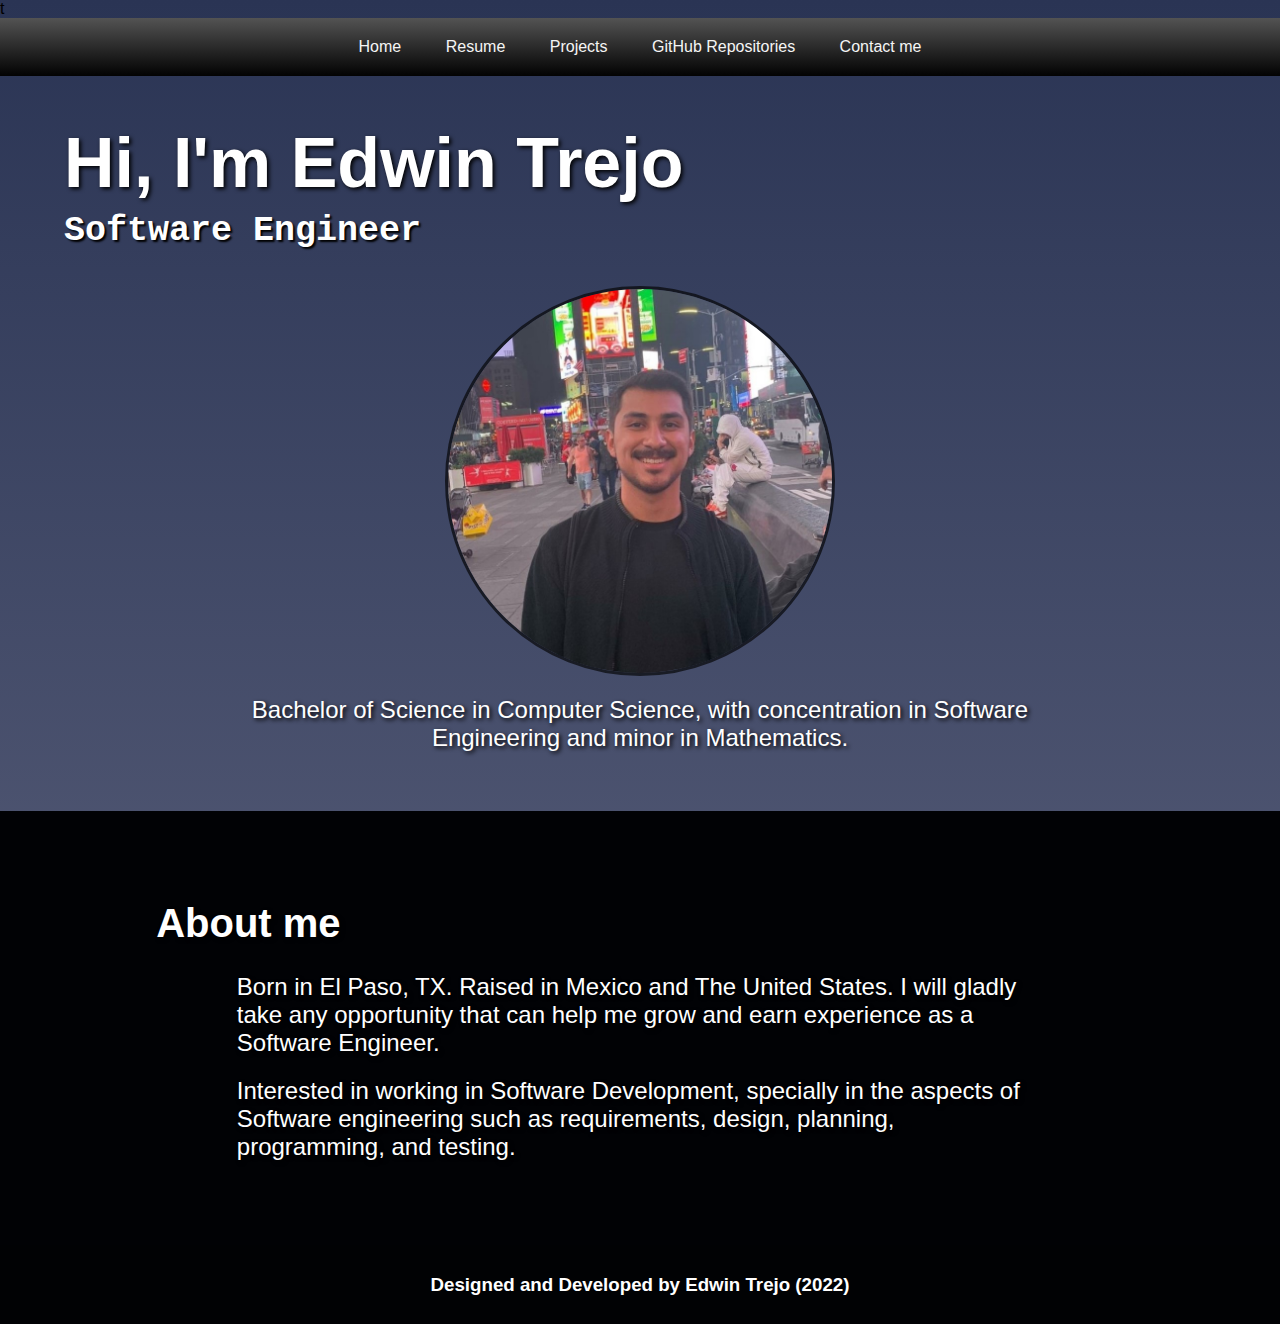
<file: index.html>
t<!DOCTYPE html>
<html lang="en">
    <head>
        <title> Portfolio - Edwin Trejo</title>
        <meta charset="UTF-8">
         
        <meta name="viewport" content="width=device-width", initial-scale=1>
        <link rel="stylesheet" href="styles.css">
        <link rel="preconnect" href="https://fonts.googleapis.com">
        <link rel="preconnect" href="https://fonts.gstatic.com" crossorigin>
        <link href="https://fonts.googleapis.com/css2?family=Montserrat:wght@100;200;400&display=swap" rel="stylesheet">
    </head>
    <body>
        <div Class="navbar">
            <a href="index.html">Home</a>
            <a href="resume.html">Resume</a>
            <a href="projects.html">Projects</a>
            <a href="https://github.com/Edwin-Trejo" target="_blank">GitHub Repositories</a>
            <a href="contactme.html">Contact me</a>
        </div>
        
         <div class="homemain">
                <div class="presentation">
                    <h1>Hi, I'm Edwin Trejo</h1>
                    <h3>Software Engineer</h3>
                </div>

                <div class="imgcontainer">
                    <div class="profilePic">
                        <img src="Media/myself.jpg" alt="Myself"  >     
                    </div>
                    <center>
                        <h2>Bachelor of Science in Computer Science, with concentration in Software Engineering and minor in Mathematics.</h2>
                    </center>
                </div>                
        </div>
        
        <div class="description">
                <h1>About me</h1>
                <center>
                    <h2>Born in El Paso, TX. Raised in Mexico and The United States. I will gladly take any opportunity that can help me grow and earn experience as a Software Engineer.</h2>
                    <h2>Interested in working in Software Development, specially in the aspects of Software engineering such as requirements, design, planning, programming, and testing. </h2>
                </center>
        </div> 


        <div class="footer">
            <h3>Designed and Developed by Edwin Trejo (2022)</h3>
        </div>
    </body>
</html>
</file>
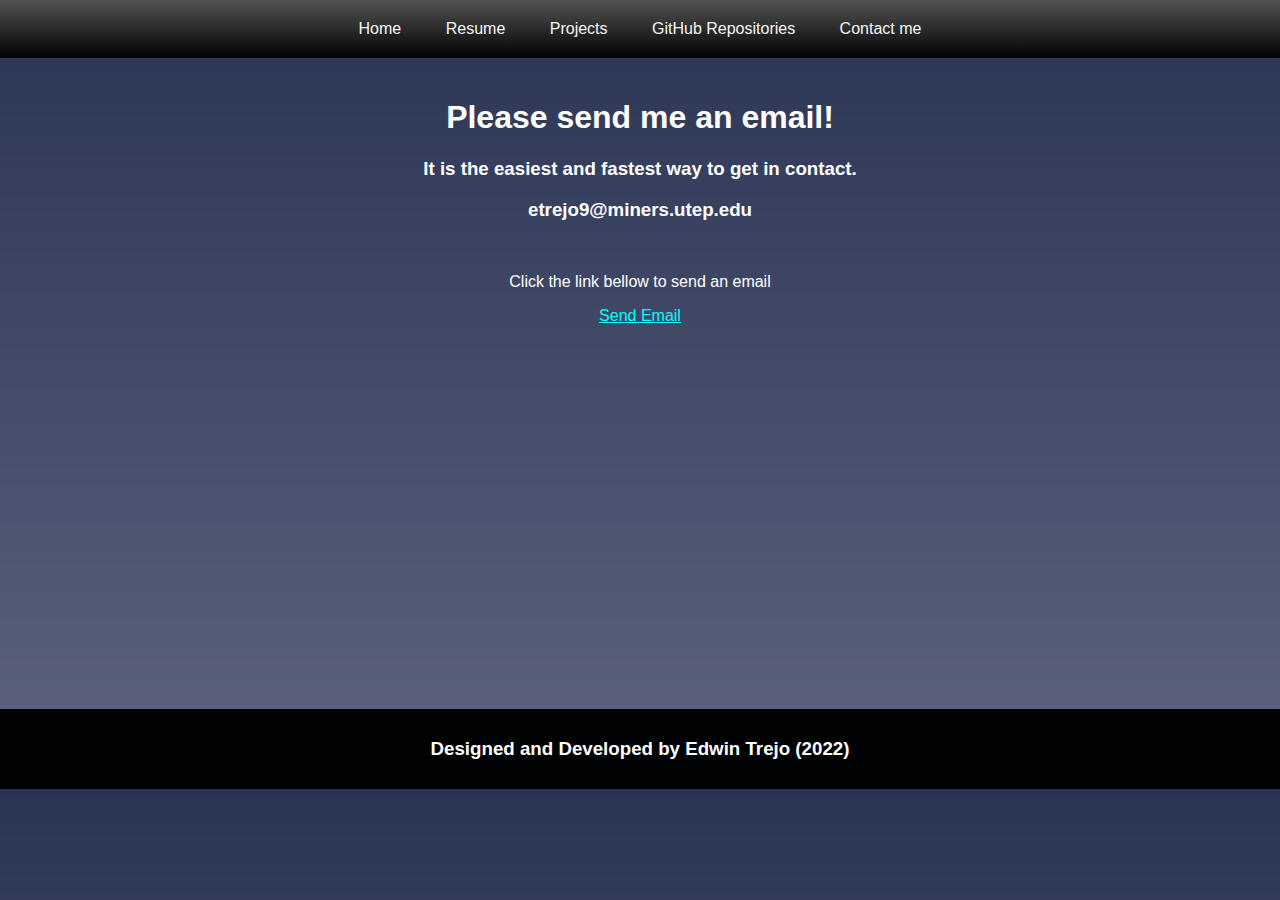
<file: contactme.html>
<!DOCTYPE html>
<html lang="en">
    <head>
        <title> Portfolio - Edwin Trejo</title>
        <meta charset="UTF-8">
        
        <meta name="viewport" content="width=device-width", initial-scale=1>
        <link rel="stylesheet" href="styles.css">
        <link rel="preconnect" href="https://fonts.googleapis.com">
        <link rel="preconnect" href="https://fonts.gstatic.com" crossorigin>
        <link href="https://fonts.googleapis.com/css2?family=Montserrat:wght@100;200;400&display=swap" rel="stylesheet">
    </head>

    <body>
        <div Class="navbar">
            <a href="index.html">Home</a>
            <a href="resume.html">Resume</a>
            <a href="projects.html">Projects</a>
            <a href="https://github.com/Edwin-Trejo" target="_blank">GitHub Repositories</a>
            <a href="contactme.html">Contact me</a>
        </div>

        <div class="contactmain">
            <div class="row">
                <h1>Please send me an email!</h1>
                <h3>It is the easiest and fastest way to get in contact.</h3>
                <h3>etrejo9@miners.utep.edu</h3>
            </br>
                <p>Click the link bellow to send an email</p>
                <a href="mailto:etrejo9@miners.utep.edu?subject=Website%20comment">Send Email</a>
            </div>
        </div>
        
        

        
        <div class="footer">
            <h3>Designed and Developed by Edwin Trejo (2022)</h3>
        </div>
    </body>
</html>
</file>
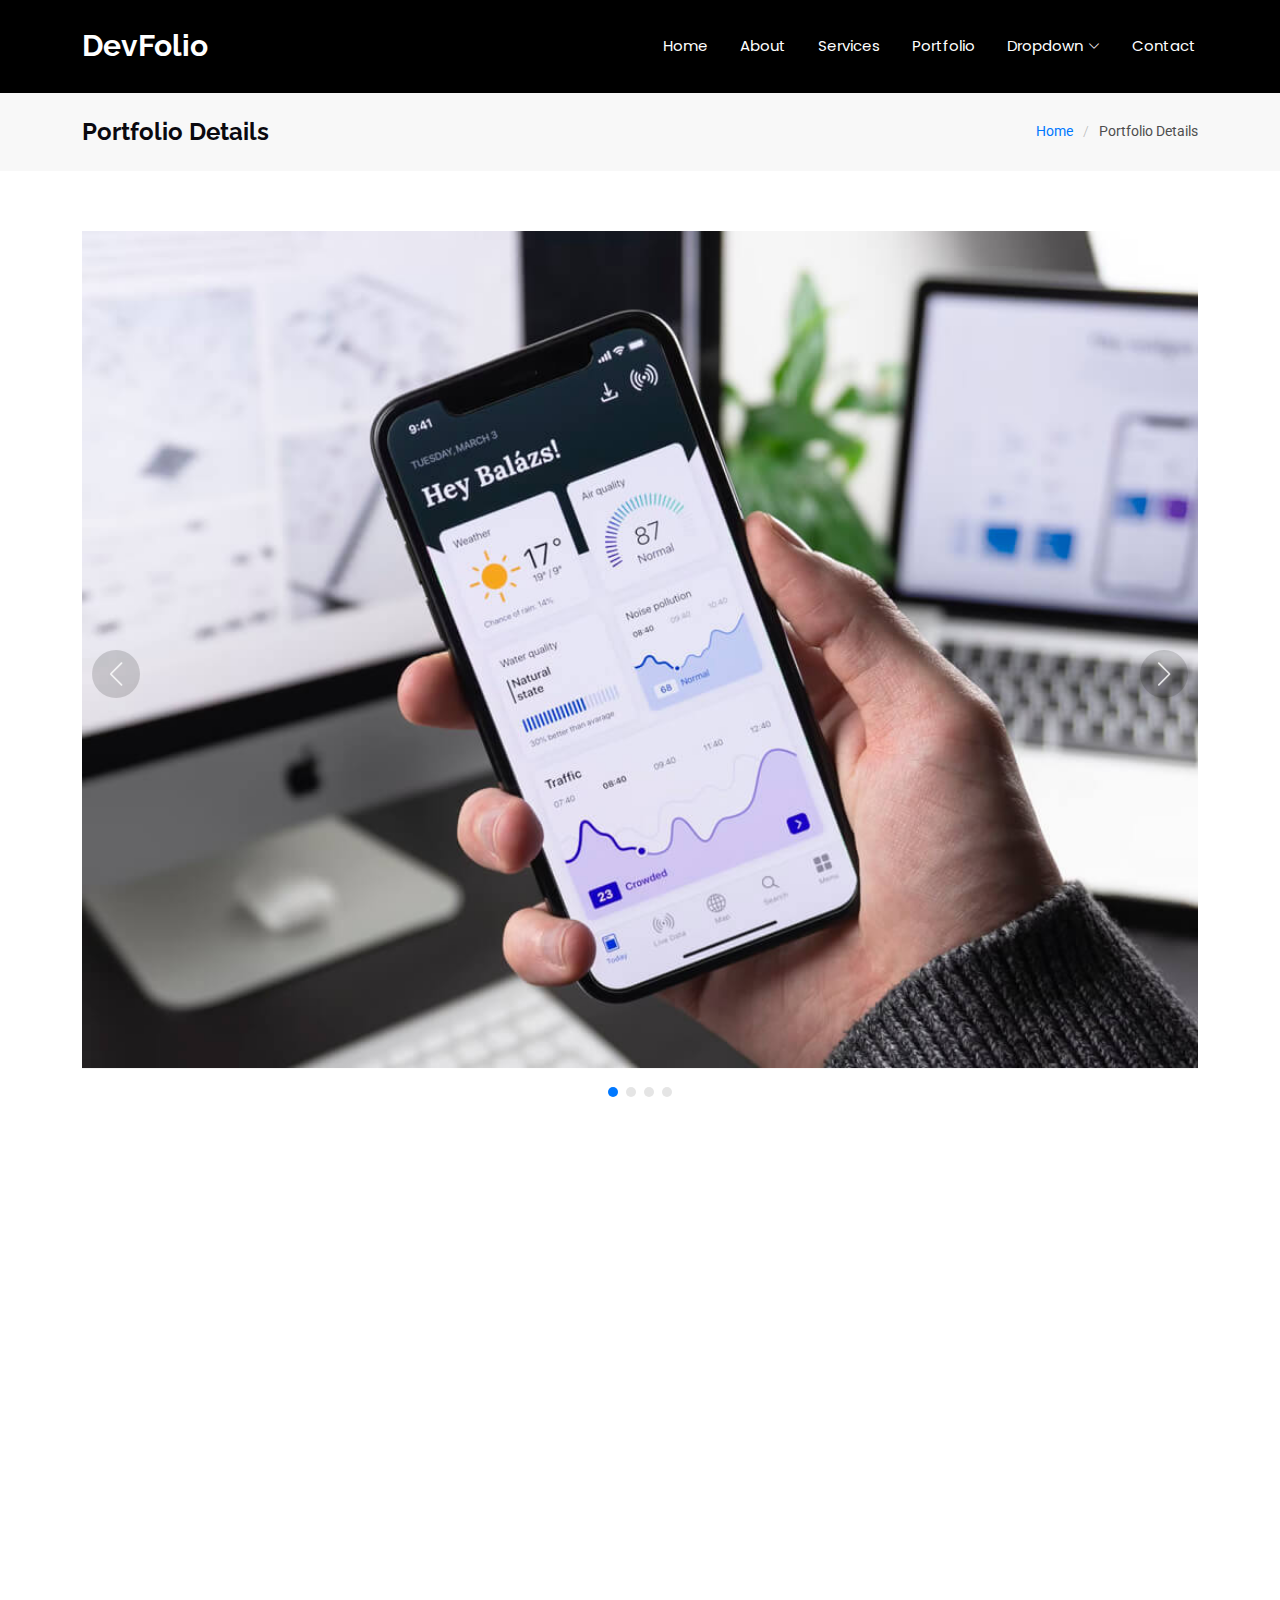
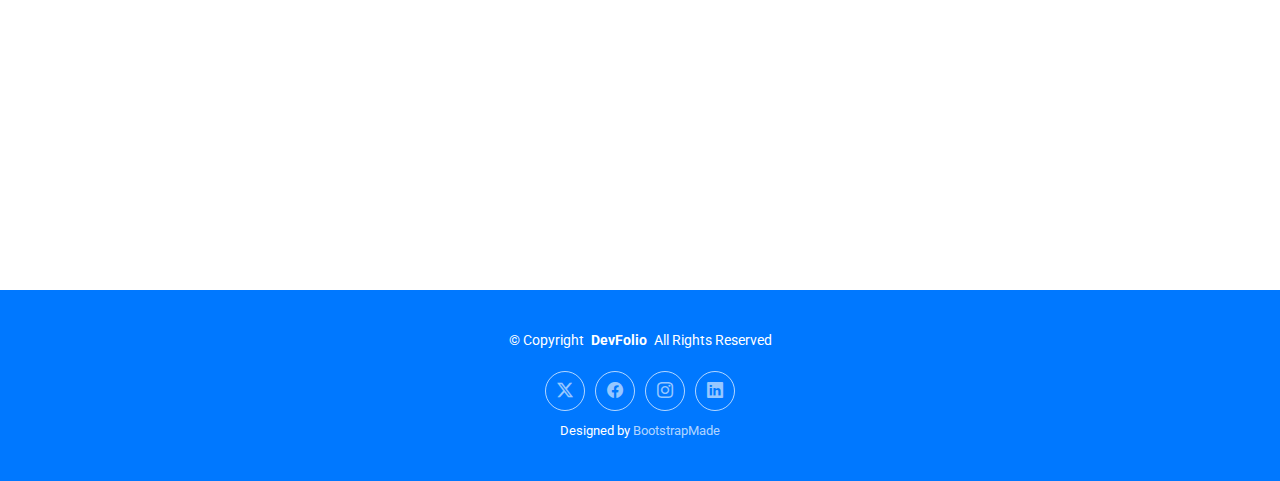
<file: portfolio-details.html>
<!DOCTYPE html>
<html lang="en">

<head>
  <meta charset="utf-8">
  <meta content="width=device-width, initial-scale=1.0" name="viewport">
  <title>Portfolio Details - DevFolio Bootstrap Template</title>
  <meta name="description" content="">
  <meta name="keywords" content="">

  <!-- Favicons -->
  <link href="assets/img/favicon.png" rel="icon">
  <link href="assets/img/apple-touch-icon.png" rel="apple-touch-icon">

  <!-- Fonts -->
  <link href="https://fonts.googleapis.com" rel="preconnect">
  <link href="https://fonts.gstatic.com" rel="preconnect" crossorigin>
  <link href="https://fonts.googleapis.com/css2?family=Roboto:ital,wght@0,100;0,300;0,400;0,500;0,700;0,900;1,100;1,300;1,400;1,500;1,700;1,900&family=Poppins:ital,wght@0,100;0,200;0,300;0,400;0,500;0,600;0,700;0,800;0,900;1,100;1,200;1,300;1,400;1,500;1,600;1,700;1,800;1,900&family=Raleway:ital,wght@0,100;0,200;0,300;0,400;0,500;0,600;0,700;0,800;0,900;1,100;1,200;1,300;1,400;1,500;1,600;1,700;1,800;1,900&display=swap" rel="stylesheet">

  <!-- Vendor CSS Files -->
  <link href="assets/vendor/bootstrap/css/bootstrap.min.css" rel="stylesheet">
  <link href="assets/vendor/bootstrap-icons/bootstrap-icons.css" rel="stylesheet">
  <link href="assets/vendor/aos/aos.css" rel="stylesheet">
  <link href="assets/vendor/glightbox/css/glightbox.min.css" rel="stylesheet">
  <link href="assets/vendor/swiper/swiper-bundle.min.css" rel="stylesheet">

  <!-- Main CSS File -->
  <link href="assets/css/main.css" rel="stylesheet">

  <!-- =======================================================
  * Template Name: DevFolio
  * Template URL: https://bootstrapmade.com/devfolio-bootstrap-portfolio-html-template/
  * Updated: Aug 07 2024 with Bootstrap v5.3.3
  * Author: BootstrapMade.com
  * License: https://bootstrapmade.com/license/
  ======================================================== -->
</head>

<body class="portfolio-details-page">

  <header id="header" class="header d-flex align-items-center sticky-top">
    <div class="container-fluid container-xl position-relative d-flex align-items-center justify-content-between">

      <a href="index.html" class="logo d-flex align-items-center">
        <!-- Uncomment the line below if you also wish to use an image logo -->
        <!-- <img src="assets/img/logo.png" alt=""> -->
        <h1 class="sitename">DevFolio</h1>
      </a>

      <nav id="navmenu" class="navmenu">
        <ul>
          <li><a href="#hero">Home<br></a></li>
          <li><a href="#about">About</a></li>
          <li><a href="#services">Services</a></li>
          <li><a href="#portfolio">Portfolio</a></li>
          <li class="dropdown"><a href="#"><span>Dropdown</span> <i class="bi bi-chevron-down toggle-dropdown"></i></a>
            <ul>
              <li><a href="#">Dropdown 1</a></li>
              <li class="dropdown"><a href="#"><span>Deep Dropdown</span> <i class="bi bi-chevron-down toggle-dropdown"></i></a>
                <ul>
                  <li><a href="#">Deep Dropdown 1</a></li>
                  <li><a href="#">Deep Dropdown 2</a></li>
                  <li><a href="#">Deep Dropdown 3</a></li>
                  <li><a href="#">Deep Dropdown 4</a></li>
                  <li><a href="#">Deep Dropdown 5</a></li>
                </ul>
              </li>
              <li><a href="#">Dropdown 2</a></li>
              <li><a href="#">Dropdown 3</a></li>
              <li><a href="#">Dropdown 4</a></li>
            </ul>
          </li>
          <li><a href="#contact">Contact</a></li>
        </ul>
        <i class="mobile-nav-toggle d-xl-none bi bi-list"></i>
      </nav>

    </div>
  </header>

  <main class="main">

    <!-- Page Title -->
    <div class="page-title" data-aos="fade">
      <div class="container d-lg-flex justify-content-between align-items-center">
        <h1 class="mb-2 mb-lg-0">Portfolio Details</h1>
        <nav class="breadcrumbs">
          <ol>
            <li><a href="index.html">Home</a></li>
            <li class="current">Portfolio Details</li>
          </ol>
        </nav>
      </div>
    </div><!-- End Page Title -->

    <!-- Portfolio Details Section -->
    <section id="portfolio-details" class="portfolio-details section">

      <div class="container" data-aos="fade-up">

        <div class="portfolio-details-slider swiper init-swiper">
          <script type="application/json" class="swiper-config">
            {
              "loop": true,
              "speed": 600,
              "autoplay": {
                "delay": 5000
              },
              "slidesPerView": "auto",
              "navigation": {
                "nextEl": ".swiper-button-next",
                "prevEl": ".swiper-button-prev"
              },
              "pagination": {
                "el": ".swiper-pagination",
                "type": "bullets",
                "clickable": true
              }
            }
          </script>
          <div class="swiper-wrapper align-items-center">

            <div class="swiper-slide">
              <img src="assets/img/portfolio/app-1.jpg" alt="">
            </div>

            <div class="swiper-slide">
              <img src="assets/img/portfolio/product-1.jpg" alt="">
            </div>

            <div class="swiper-slide">
              <img src="assets/img/portfolio/branding-1.jpg" alt="">
            </div>

            <div class="swiper-slide">
              <img src="assets/img/portfolio/books-1.jpg" alt="">
            </div>

          </div>
          <div class="swiper-button-prev"></div>
          <div class="swiper-button-next"></div>
          <div class="swiper-pagination"></div>
        </div>

        <div class="row justify-content-between gy-4 mt-4">

          <div class="col-lg-8" data-aos="fade-up">
            <div class="portfolio-description">
              <h2>This is an example of portfolio details</h2>
              <p>
                Autem ipsum nam porro corporis rerum. Quis eos dolorem eos itaque inventore commodi labore quia quia. Exercitationem repudiandae officiis neque suscipit non officia eaque itaque enim. Voluptatem officia accusantium nesciunt est omnis tempora consectetur dignissimos. Sequi nulla at esse enim cum deserunt eius.
              </p>
              <p>
                Amet consequatur qui dolore veniam voluptatem voluptatem sit. Non aspernatur atque natus ut cum nam et. Praesentium error dolores rerum minus sequi quia veritatis eum. Eos et doloribus doloremque nesciunt molestiae laboriosam.
              </p>

              <div class="testimonial-item">
                <p>
                  <i class="bi bi-quote quote-icon-left"></i>
                  <span>Export tempor illum tamen malis malis eram quae irure esse labore quem cillum quid cillum eram malis quorum velit fore eram velit sunt aliqua noster fugiat irure amet legam anim culpa.</span>
                  <i class="bi bi-quote quote-icon-right"></i>
                </p>
                <div>
                  <img src="assets/img/testimonials/testimonials-2.jpg" class="testimonial-img" alt="">
                  <h3>Sara Wilsson</h3>
                  <h4>Designer</h4>
                </div>
              </div>

              <p>
                Impedit ipsum quae et aliquid doloribus et voluptatem quasi. Perspiciatis occaecati earum et magnam animi. Quibusdam non qui ea vitae suscipit vitae sunt. Repudiandae incidunt cumque minus deserunt assumenda tempore. Delectus voluptas necessitatibus est.
              </p>

              <p>
                Sunt voluptatum sapiente facilis quo odio aut ipsum repellat debitis. Molestiae et autem libero. Explicabo et quod necessitatibus similique quis dolor eum. Numquam eaque praesentium rem et qui nesciunt.
              </p>

            </div>
          </div>

          <div class="col-lg-3" data-aos="fade-up" data-aos-delay="100">
            <div class="portfolio-info">
              <h3>Project information</h3>
              <ul>
                <li><strong>Category</strong> Web design</li>
                <li><strong>Client</strong> ASU Company</li>
                <li><strong>Project date</strong> 01 March, 2020</li>
                <li><strong>Project URL</strong> <a href="#">www.example.com</a></li>
                <li><a href="#" class="btn-visit align-self-start">Visit Website</a></li>
              </ul>
            </div>
          </div>

        </div>

      </div>

    </section><!-- /Portfolio Details Section -->

  </main>

  <footer id="footer" class="footer accent-background">

    <div class="container">
      <div class="copyright text-center ">
        <p>© <span>Copyright</span> <strong class="px-1 sitename">DevFolio</strong> <span>All Rights Reserved</span></p>
      </div>
      <div class="social-links d-flex justify-content-center">
        <a href=""><i class="bi bi-twitter-x"></i></a>
        <a href=""><i class="bi bi-facebook"></i></a>
        <a href=""><i class="bi bi-instagram"></i></a>
        <a href=""><i class="bi bi-linkedin"></i></a>
      </div>
      <div class="credits">
        <!-- All the links in the footer should remain intact. -->
        <!-- You can delete the links only if you've purchased the pro version. -->
        <!-- Licensing information: https://bootstrapmade.com/license/ -->
        <!-- Purchase the pro version with working PHP/AJAX contact form: [buy-url] -->
        Designed by <a href="https://bootstrapmade.com/">BootstrapMade</a>
      </div>
    </div>

  </footer>

  <!-- Scroll Top -->
  <a href="#" id="scroll-top" class="scroll-top d-flex align-items-center justify-content-center"><i class="bi bi-arrow-up-short"></i></a>

  <!-- Preloader -->
  <div id="preloader"></div>

  <!-- Vendor JS Files -->
  <script src="assets/vendor/bootstrap/js/bootstrap.bundle.min.js"></script>
  <script src="assets/vendor/php-email-form/validate.js"></script>
  <script src="assets/vendor/aos/aos.js"></script>
  <script src="assets/vendor/typed.js/typed.umd.js"></script>
  <script src="assets/vendor/waypoints/noframework.waypoints.js"></script>
  <script src="assets/vendor/purecounter/purecounter_vanilla.js"></script>
  <script src="assets/vendor/glightbox/js/glightbox.min.js"></script>
  <script src="assets/vendor/imagesloaded/imagesloaded.pkgd.min.js"></script>
  <script src="assets/vendor/isotope-layout/isotope.pkgd.min.js"></script>
  <script src="assets/vendor/swiper/swiper-bundle.min.js"></script>

  <!-- Main JS File -->
  <script src="assets/js/main.js"></script>

</body>

</html>
</file>
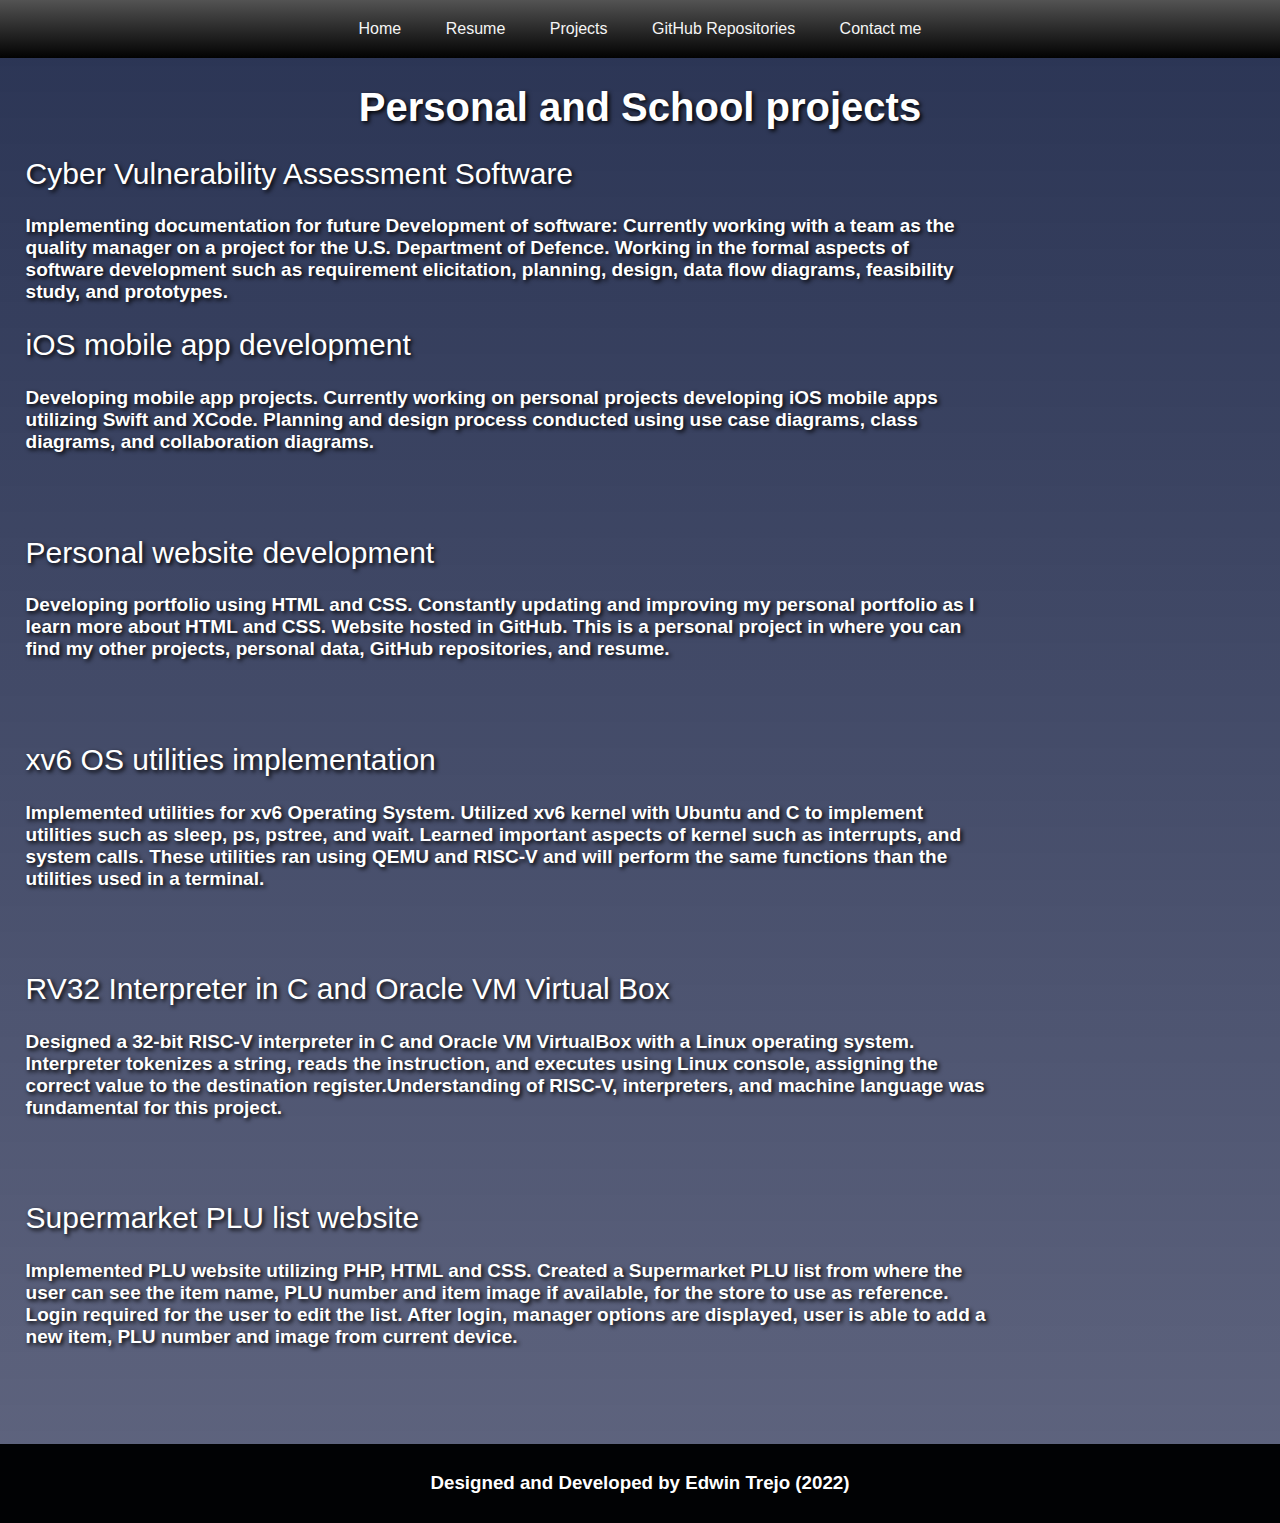
<file: projects.html>
<!DOCTYPE html>
<html lang="en">
    <head>
        <title> Portfolio - Edwin Trejo</title>
        <meta charset="UTF-8">
        
        <meta name="viewport" content="width=device-width", initial-scale=1>
        <link rel="stylesheet" href="styles.css">
        <link rel="preconnect" href="https://fonts.googleapis.com">
        <link rel="preconnect" href="https://fonts.gstatic.com" crossorigin>
        <link href="https://fonts.googleapis.com/css2?family=Montserrat:wght@100;200;400&display=swap" rel="stylesheet">
    </head>

    <div Class="navbar">
        <a href="index.html">Home</a>
        <a href="resume.html">Resume</a>
        <a href="projects.html">Projects</a>
        <a href="https://github.com/Edwin-Trejo" target="_blank">GitHub Repositories</a>
        <a href="contactme.html">Contact me</a>
    </div>

    <div class="projectsmain">
        <h1>Personal and School projects</h1>
        <div class="project_row">
            <h2>Cyber Vulnerability Assessment Software</h2>
            <h3>Implementing documentation for future Development of software: Currently working with a team as the quality manager on a project for the U.S. Department of Defence. Working in the formal aspects of software development such as requirement elicitation, planning, design, data flow diagrams, feasibility study, and prototypes.</h3>
        <div class="project_row">
            <h2>iOS mobile app development</h2>
            <h3>Developing mobile app projects. Currently working on personal projects developing iOS mobile apps utilizing Swift and XCode. Planning and design process conducted using use case diagrams, class diagrams, and collaboration diagrams.</h3>
        </div>
        <div class="project_row">
            <h2>Personal website development</h2>
            <h3>Developing portfolio using HTML and CSS. Constantly updating and improving my personal portfolio as I learn more about HTML and CSS. Website hosted in GitHub. This is a personal project in where you can find my other projects, personal data, GitHub repositories, and resume.</h3>
        </div>
        <div class="project_row">
            <h2>xv6 OS utilities implementation</h2>
            <h3>Implemented utilities for xv6 Operating System. Utilized xv6 kernel with Ubuntu and C to implement utilities such as sleep, ps, pstree, and wait. Learned important aspects of kernel such as interrupts, and system calls. These utilities ran using QEMU and RISC-V and will perform the same functions than the utilities used in a terminal.</h3>
            
        </div>
        <div class="project_row">
            <h2>RV32 Interpreter in C and Oracle VM Virtual Box</h2>
            <h3>Designed a 32-bit RISC-V interpreter in C and Oracle VM VirtualBox with a Linux operating system. Interpreter tokenizes a string, reads the instruction, and executes using Linux console, assigning the correct value to the destination register.Understanding of RISC-V, interpreters, and machine language was fundamental for this project.</h3>
            
        </div>
        <div class="project_row">
            <h2>Supermarket PLU list website</h2>
            <h3>Implemented PLU website utilizing PHP, HTML and CSS. Created a Supermarket PLU list from where the user can see the item name, PLU number and item image if available, for the store to use as reference. Login required for the user to edit the list. After login, manager options are displayed, user is able to add a new item, PLU number and image from current device.</h3>
        </div>
    </div>
    


    
    <div class="footer">
        <h3>Designed and Developed by Edwin Trejo (2022)</h3>
    </div>
    
</html>
</file>
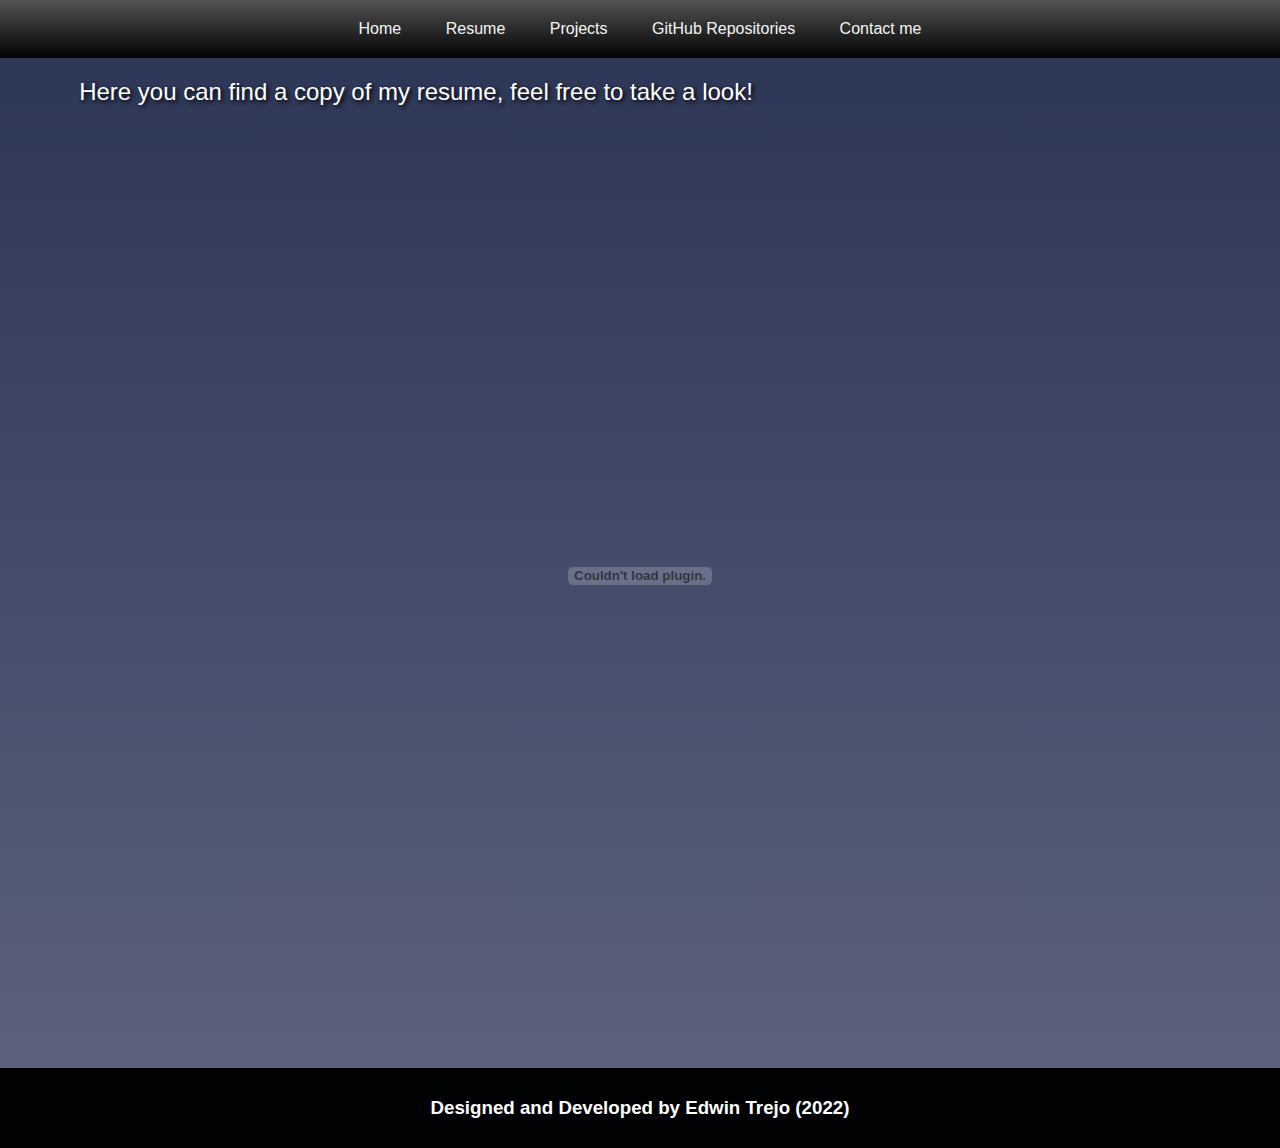
<file: resume.html>
<!DOCTYPE html>
<html lang="en">
    <head>
        <title> Portfolio - Edwin Trejo</title>
        <meta charset="UTF-8">
        
        <meta name="viewport" content="width=device-width", initial-scale=1>
        <link rel="stylesheet" href="styles.css">
        <link rel="preconnect" href="https://fonts.googleapis.com">
        <link rel="preconnect" href="https://fonts.gstatic.com" crossorigin>
        <link href="https://fonts.googleapis.com/css2?family=Montserrat:wght@100;200;400&display=swap" rel="stylesheet">
    </head>

    
    <div Class="navbar">
        <a href="index.html">Home</a>
        <a href="resume.html">Resume</a>
        <a href="projects.html">Projects</a>
        <a href="https://github.com/Edwin-Trejo" target="_blank">GitHub Repositories</a>
        <a href="contactme.html">Contact me</a>
    </div>

    <div class="homemain">
        <h2>Here you can find a copy of my resume, feel free to take a look!</h2>
        <object data="Media/EdwinTrejo_ResumeV6.pdf" width=100% height=900px>

        </object>
    </div>
    



    <div class="footer">
        <h3>Designed and Developed by Edwin Trejo (2022)</h3>
    </div>
</html>
</file>
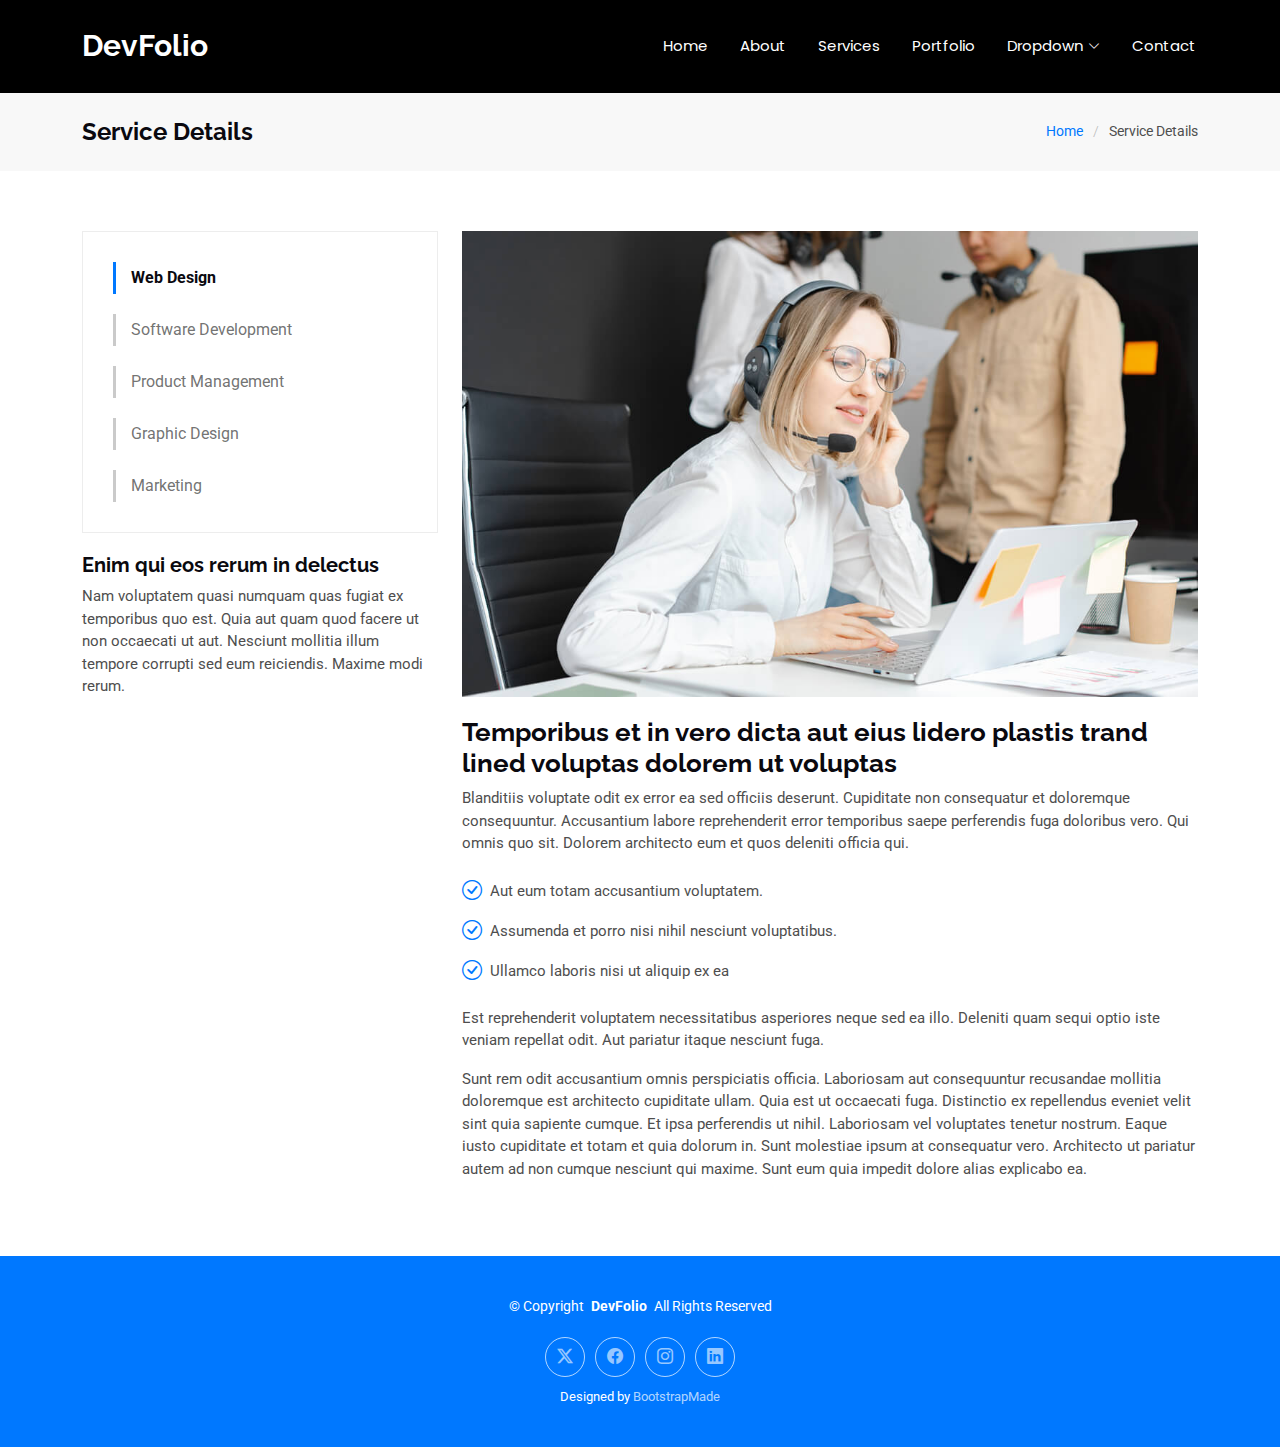
<file: service-details.html>
<!DOCTYPE html>
<html lang="en">

<head>
  <meta charset="utf-8">
  <meta content="width=device-width, initial-scale=1.0" name="viewport">
  <title>Service Details - DevFolio Bootstrap Template</title>
  <meta name="description" content="">
  <meta name="keywords" content="">

  <!-- Favicons -->
  <link href="assets/img/favicon.png" rel="icon">
  <link href="assets/img/apple-touch-icon.png" rel="apple-touch-icon">

  <!-- Fonts -->
  <link href="https://fonts.googleapis.com" rel="preconnect">
  <link href="https://fonts.gstatic.com" rel="preconnect" crossorigin>
  <link href="https://fonts.googleapis.com/css2?family=Roboto:ital,wght@0,100;0,300;0,400;0,500;0,700;0,900;1,100;1,300;1,400;1,500;1,700;1,900&family=Poppins:ital,wght@0,100;0,200;0,300;0,400;0,500;0,600;0,700;0,800;0,900;1,100;1,200;1,300;1,400;1,500;1,600;1,700;1,800;1,900&family=Raleway:ital,wght@0,100;0,200;0,300;0,400;0,500;0,600;0,700;0,800;0,900;1,100;1,200;1,300;1,400;1,500;1,600;1,700;1,800;1,900&display=swap" rel="stylesheet">

  <!-- Vendor CSS Files -->
  <link href="assets/vendor/bootstrap/css/bootstrap.min.css" rel="stylesheet">
  <link href="assets/vendor/bootstrap-icons/bootstrap-icons.css" rel="stylesheet">
  <link href="assets/vendor/aos/aos.css" rel="stylesheet">
  <link href="assets/vendor/glightbox/css/glightbox.min.css" rel="stylesheet">
  <link href="assets/vendor/swiper/swiper-bundle.min.css" rel="stylesheet">

  <!-- Main CSS File -->
  <link href="assets/css/main.css" rel="stylesheet">

  <!-- =======================================================
  * Template Name: DevFolio
  * Template URL: https://bootstrapmade.com/devfolio-bootstrap-portfolio-html-template/
  * Updated: Aug 07 2024 with Bootstrap v5.3.3
  * Author: BootstrapMade.com
  * License: https://bootstrapmade.com/license/
  ======================================================== -->
</head>

<body class="service-details-page">

  <header id="header" class="header d-flex align-items-center sticky-top">
    <div class="container-fluid container-xl position-relative d-flex align-items-center justify-content-between">

      <a href="index.html" class="logo d-flex align-items-center">
        <!-- Uncomment the line below if you also wish to use an image logo -->
        <!-- <img src="assets/img/logo.png" alt=""> -->
        <h1 class="sitename">DevFolio</h1>
      </a>

      <nav id="navmenu" class="navmenu">
        <ul>
          <li><a href="#hero">Home<br></a></li>
          <li><a href="#about">About</a></li>
          <li><a href="#services">Services</a></li>
          <li><a href="#portfolio">Portfolio</a></li>
          <li class="dropdown"><a href="#"><span>Dropdown</span> <i class="bi bi-chevron-down toggle-dropdown"></i></a>
            <ul>
              <li><a href="#">Dropdown 1</a></li>
              <li class="dropdown"><a href="#"><span>Deep Dropdown</span> <i class="bi bi-chevron-down toggle-dropdown"></i></a>
                <ul>
                  <li><a href="#">Deep Dropdown 1</a></li>
                  <li><a href="#">Deep Dropdown 2</a></li>
                  <li><a href="#">Deep Dropdown 3</a></li>
                  <li><a href="#">Deep Dropdown 4</a></li>
                  <li><a href="#">Deep Dropdown 5</a></li>
                </ul>
              </li>
              <li><a href="#">Dropdown 2</a></li>
              <li><a href="#">Dropdown 3</a></li>
              <li><a href="#">Dropdown 4</a></li>
            </ul>
          </li>
          <li><a href="#contact">Contact</a></li>
        </ul>
        <i class="mobile-nav-toggle d-xl-none bi bi-list"></i>
      </nav>

    </div>
  </header>

  <main class="main">

    <!-- Page Title -->
    <div class="page-title" data-aos="fade">
      <div class="container d-lg-flex justify-content-between align-items-center">
        <h1 class="mb-2 mb-lg-0">Service Details</h1>
        <nav class="breadcrumbs">
          <ol>
            <li><a href="index.html">Home</a></li>
            <li class="current">Service Details</li>
          </ol>
        </nav>
      </div>
    </div><!-- End Page Title -->

    <!-- Service Details Section -->
    <section id="service-details" class="service-details section">

      <div class="container">

        <div class="row gy-4">

          <div class="col-lg-4" data-aos="fade-up" data-aos-delay="100">
            <div class="services-list">
              <a href="#" class="active">Web Design</a>
              <a href="#">Software Development</a>
              <a href="#">Product Management</a>
              <a href="#">Graphic Design</a>
              <a href="#">Marketing</a>
            </div>

            <h4>Enim qui eos rerum in delectus</h4>
            <p>Nam voluptatem quasi numquam quas fugiat ex temporibus quo est. Quia aut quam quod facere ut non occaecati ut aut. Nesciunt mollitia illum tempore corrupti sed eum reiciendis. Maxime modi rerum.</p>
          </div>

          <div class="col-lg-8" data-aos="fade-up" data-aos-delay="200">
            <img src="assets/img/services.jpg" alt="" class="img-fluid services-img">
            <h3>Temporibus et in vero dicta aut eius lidero plastis trand lined voluptas dolorem ut voluptas</h3>
            <p>
              Blanditiis voluptate odit ex error ea sed officiis deserunt. Cupiditate non consequatur et doloremque consequuntur. Accusantium labore reprehenderit error temporibus saepe perferendis fuga doloribus vero. Qui omnis quo sit. Dolorem architecto eum et quos deleniti officia qui.
            </p>
            <ul>
              <li><i class="bi bi-check-circle"></i> <span>Aut eum totam accusantium voluptatem.</span></li>
              <li><i class="bi bi-check-circle"></i> <span>Assumenda et porro nisi nihil nesciunt voluptatibus.</span></li>
              <li><i class="bi bi-check-circle"></i> <span>Ullamco laboris nisi ut aliquip ex ea</span></li>
            </ul>
            <p>
              Est reprehenderit voluptatem necessitatibus asperiores neque sed ea illo. Deleniti quam sequi optio iste veniam repellat odit. Aut pariatur itaque nesciunt fuga.
            </p>
            <p>
              Sunt rem odit accusantium omnis perspiciatis officia. Laboriosam aut consequuntur recusandae mollitia doloremque est architecto cupiditate ullam. Quia est ut occaecati fuga. Distinctio ex repellendus eveniet velit sint quia sapiente cumque. Et ipsa perferendis ut nihil. Laboriosam vel voluptates tenetur nostrum. Eaque iusto cupiditate et totam et quia dolorum in. Sunt molestiae ipsum at consequatur vero. Architecto ut pariatur autem ad non cumque nesciunt qui maxime. Sunt eum quia impedit dolore alias explicabo ea.
            </p>
          </div>

        </div>

      </div>

    </section><!-- /Service Details Section -->

  </main>

  <footer id="footer" class="footer accent-background">

    <div class="container">
      <div class="copyright text-center ">
        <p>© <span>Copyright</span> <strong class="px-1 sitename">DevFolio</strong> <span>All Rights Reserved</span></p>
      </div>
      <div class="social-links d-flex justify-content-center">
        <a href=""><i class="bi bi-twitter-x"></i></a>
        <a href=""><i class="bi bi-facebook"></i></a>
        <a href=""><i class="bi bi-instagram"></i></a>
        <a href=""><i class="bi bi-linkedin"></i></a>
      </div>
      <div class="credits">
        <!-- All the links in the footer should remain intact. -->
        <!-- You can delete the links only if you've purchased the pro version. -->
        <!-- Licensing information: https://bootstrapmade.com/license/ -->
        <!-- Purchase the pro version with working PHP/AJAX contact form: [buy-url] -->
        Designed by <a href="https://bootstrapmade.com/">BootstrapMade</a>
      </div>
    </div>

  </footer>

  <!-- Scroll Top -->
  <a href="#" id="scroll-top" class="scroll-top d-flex align-items-center justify-content-center"><i class="bi bi-arrow-up-short"></i></a>

  <!-- Preloader -->
  <div id="preloader"></div>

  <!-- Vendor JS Files -->
  <script src="assets/vendor/bootstrap/js/bootstrap.bundle.min.js"></script>
  <script src="assets/vendor/php-email-form/validate.js"></script>
  <script src="assets/vendor/aos/aos.js"></script>
  <script src="assets/vendor/typed.js/typed.umd.js"></script>
  <script src="assets/vendor/waypoints/noframework.waypoints.js"></script>
  <script src="assets/vendor/purecounter/purecounter_vanilla.js"></script>
  <script src="assets/vendor/glightbox/js/glightbox.min.js"></script>
  <script src="assets/vendor/imagesloaded/imagesloaded.pkgd.min.js"></script>
  <script src="assets/vendor/isotope-layout/isotope.pkgd.min.js"></script>
  <script src="assets/vendor/swiper/swiper-bundle.min.js"></script>

  <!-- Main JS File -->
  <script src="assets/js/main.js"></script>

</body>

</html>
</file>
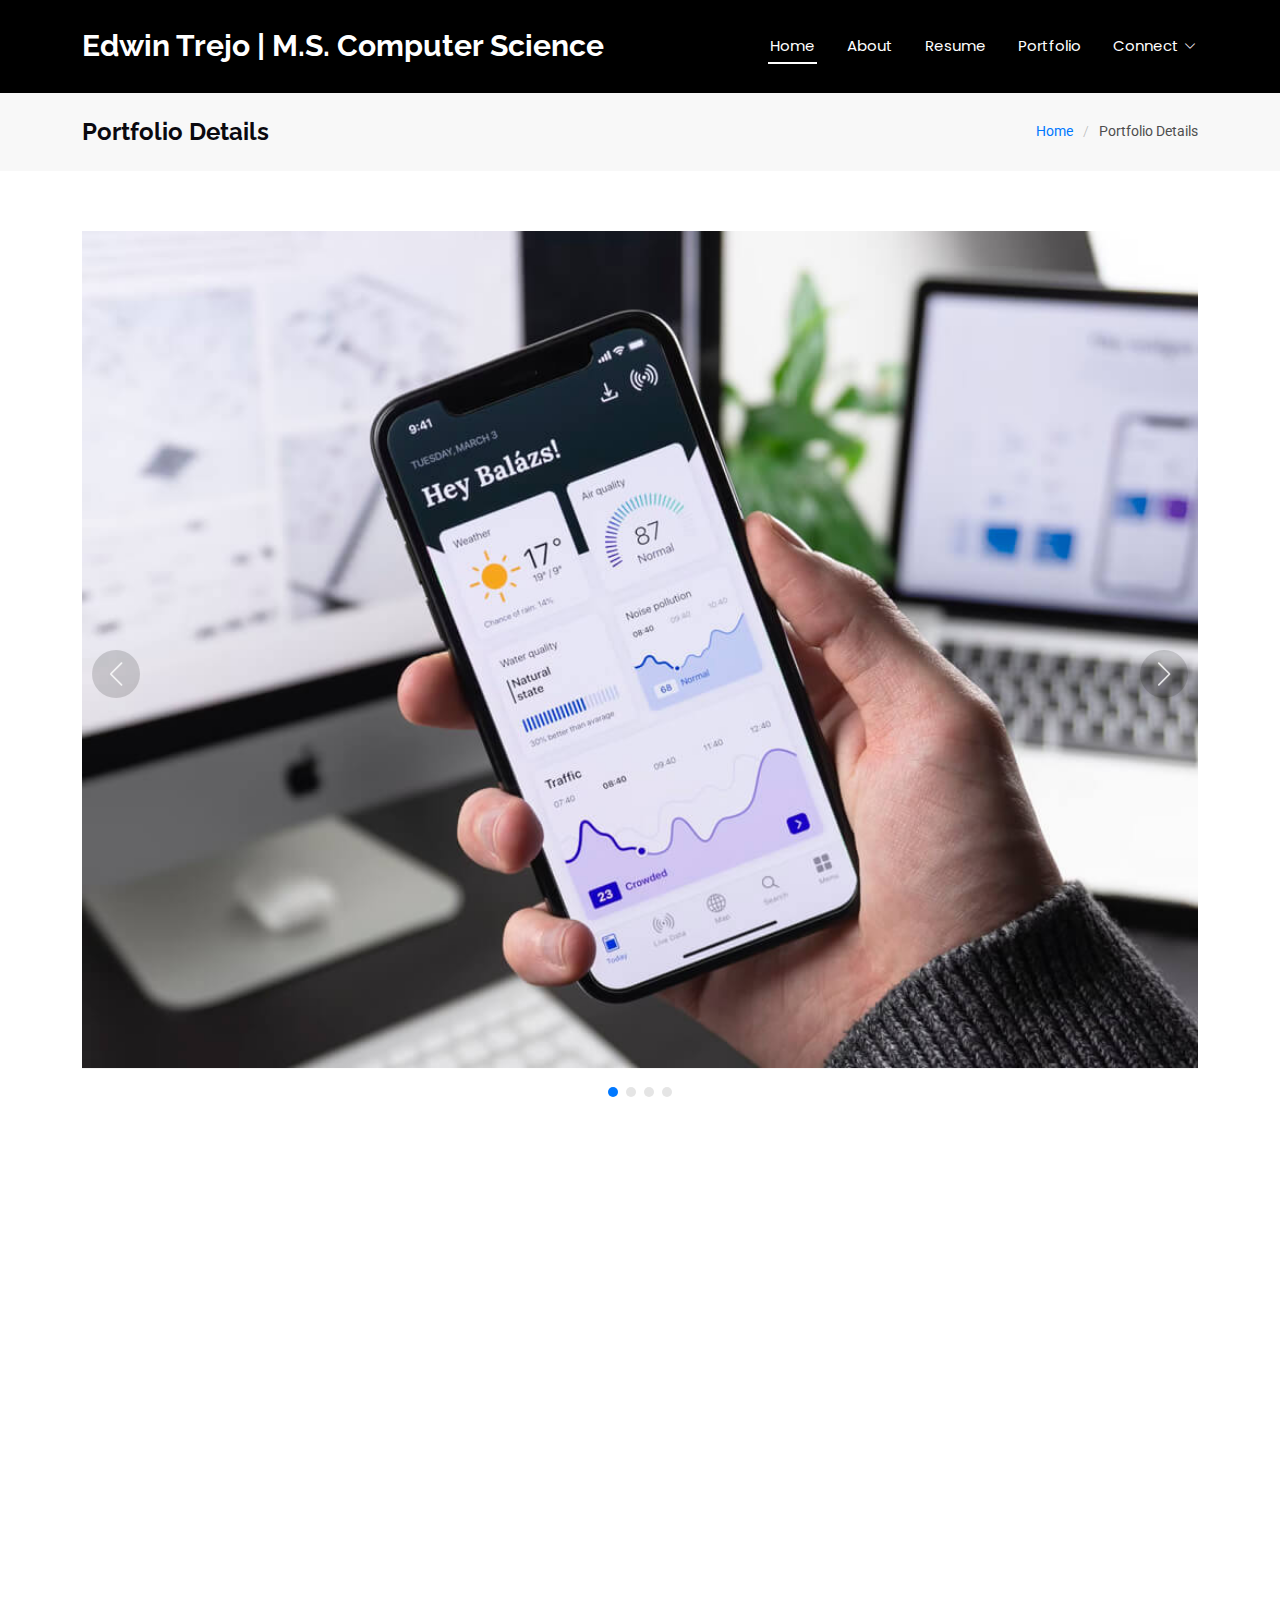
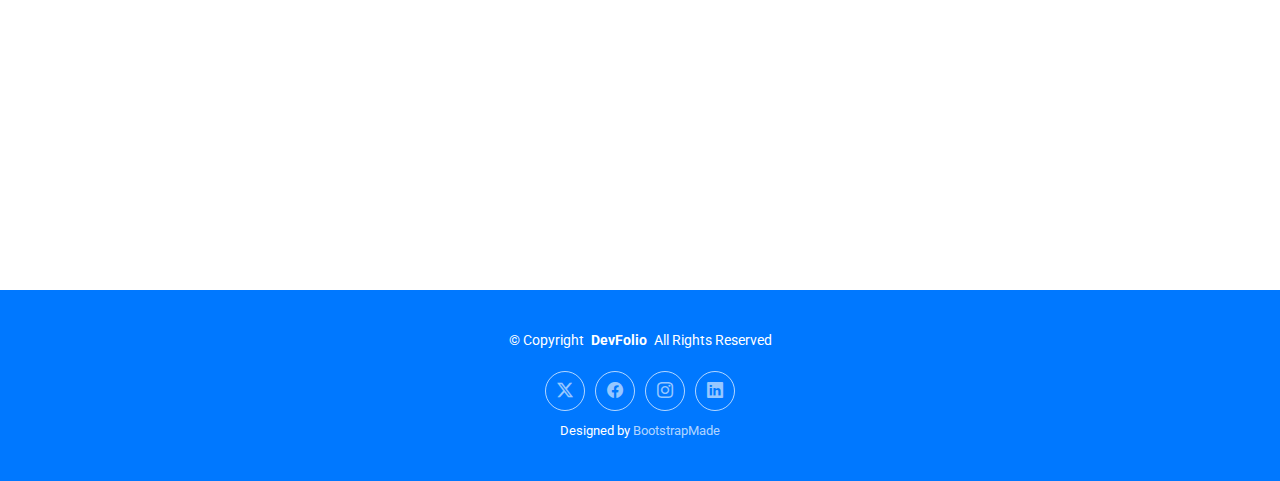
<file: spotify-project.html>
<!DOCTYPE html>
<html lang="en">

<head>
  <meta charset="utf-8">
  <meta content="width=device-width, initial-scale=1.0" name="viewport">
  <title>Portfolio Details - DevFolio Bootstrap Template</title>
  <meta name="description" content="">
  <meta name="keywords" content="">

  <!-- Favicons -->
  <link href="assets/img/apple-touch-icon.png" rel="apple-touch-icon">
  <link rel="icon" type="image/png" sizes="32x32" href="assets/img/favicon-32x32.png">
  <link rel="icon" type="image/png" sizes="16x16" href="assets/img/favicon-16x16.png">

  <!-- Fonts -->
  <link href="https://fonts.googleapis.com" rel="preconnect">
  <link href="https://fonts.gstatic.com" rel="preconnect" crossorigin>
  <link href="https://fonts.googleapis.com/css2?family=Roboto:ital,wght@0,100;0,300;0,400;0,500;0,700;0,900;1,100;1,300;1,400;1,500;1,700;1,900&family=Poppins:ital,wght@0,100;0,200;0,300;0,400;0,500;0,600;0,700;0,800;0,900;1,100;1,200;1,300;1,400;1,500;1,600;1,700;1,800;1,900&family=Raleway:ital,wght@0,100;0,200;0,300;0,400;0,500;0,600;0,700;0,800;0,900;1,100;1,200;1,300;1,400;1,500;1,600;1,700;1,800;1,900&display=swap" rel="stylesheet">

  <!-- Vendor CSS Files -->
  <link href="assets/vendor/bootstrap/css/bootstrap.min.css" rel="stylesheet">
  <link href="assets/vendor/bootstrap-icons/bootstrap-icons.css" rel="stylesheet">
  <link href="assets/vendor/aos/aos.css" rel="stylesheet">
  <link href="assets/vendor/glightbox/css/glightbox.min.css" rel="stylesheet">
  <link href="assets/vendor/swiper/swiper-bundle.min.css" rel="stylesheet">

  <!-- Main CSS File -->
  <link href="assets/css/main.css" rel="stylesheet">

  <!-- =======================================================
  * Template Name: DevFolio
  * Template URL: https://bootstrapmade.com/devfolio-bootstrap-portfolio-html-template/
  * Updated: Aug 07 2024 with Bootstrap v5.3.3
  * Author: BootstrapMade.com
  * License: https://bootstrapmade.com/license/
  ======================================================== -->
</head>

<body class="portfolio-details-page">

  <header id="header" class="header d-flex align-items-center sticky-top">
    <div class="container-fluid container-xl position-relative d-flex align-items-center justify-content-between">

      <a href="index.html" class="logo d-flex align-items-center">
        <!-- Uncomment the line below if you also wish to use an image logo -->
        <!-- <img src="assets/img/logo.png" alt=""> -->
        <h1 class="sitename">Edwin Trejo | M.S. Computer Science</h1>
      </a>

      <nav id="navmenu" class="navmenu">
        <ul>
          <li><a href="#hero" class="active">Home<br></a></li>
          <li><a href="#about">About</a></li>
          <li><a href="#resume">Resume</a></li>
          <li><a href="#portfolio">Portfolio</a></li>
          <li class="dropdown"><a href="#"><span>Connect</span> <i class="bi bi-chevron-down toggle-dropdown"></i></a>
            <ul>
              <li><a href="https://www.linkedin.com/in/edwin-trejo19/">Linkedin</a></li>
              <li><a href="https://github.com/Edwin-Trejo">GitHub</a></li>
              <li><a href="https://www.instagram.com/edwin.trj/">Instagram</a></li>
            </ul>
          </li>
        </ul>
        <i class="mobile-nav-toggle d-xl-none bi bi-list"></i>
      </nav>

    </div>
  </header>

  <main class="main">

    <!-- Page Title -->
    <div class="page-title" data-aos="fade">
      <div class="container d-lg-flex justify-content-between align-items-center">
        <h1 class="mb-2 mb-lg-0">Portfolio Details</h1>
        <nav class="breadcrumbs">
          <ol>
            <li><a href="index.html">Home</a></li>
            <li class="current">Portfolio Details</li>
          </ol>
        </nav>
      </div>
    </div><!-- End Page Title -->

    <!-- Portfolio Details Section -->
    <section id="portfolio-details" class="portfolio-details section">

      <div class="container" data-aos="fade-up">

        <div class="portfolio-details-slider swiper init-swiper">
          <script type="application/json" class="swiper-config">
            {
              "loop": true,
              "speed": 600,
              "autoplay": {
                "delay": 5000
              },
              "slidesPerView": "auto",
              "navigation": {
                "nextEl": ".swiper-button-next",
                "prevEl": ".swiper-button-prev"
              },
              "pagination": {
                "el": ".swiper-pagination",
                "type": "bullets",
                "clickable": true
              }
            }
          </script>
          <div class="swiper-wrapper align-items-center">

            <div class="swiper-slide">
              <img src="assets/img/portfolio/app-1.jpg" alt="">
            </div>

            <div class="swiper-slide">
              <img src="assets/img/portfolio/product-1.jpg" alt="">
            </div>

            <div class="swiper-slide">
              <img src="assets/img/portfolio/branding-1.jpg" alt="">
            </div>

            <div class="swiper-slide">
              <img src="assets/img/portfolio/books-1.jpg" alt="">
            </div>

          </div>
          <div class="swiper-button-prev"></div>
          <div class="swiper-button-next"></div>
          <div class="swiper-pagination"></div>
        </div>

        <div class="row justify-content-between gy-4 mt-4">

          <div class="col-lg-8" data-aos="fade-up">
            <div class="portfolio-description">
              <h2>This is an example of portfolio details</h2>
              <p>
                Autem ipsum nam porro corporis rerum. Quis eos dolorem eos itaque inventore commodi labore quia quia. Exercitationem repudiandae officiis neque suscipit non officia eaque itaque enim. Voluptatem officia accusantium nesciunt est omnis tempora consectetur dignissimos. Sequi nulla at esse enim cum deserunt eius.
              </p>
              <p>
                Amet consequatur qui dolore veniam voluptatem voluptatem sit. Non aspernatur atque natus ut cum nam et. Praesentium error dolores rerum minus sequi quia veritatis eum. Eos et doloribus doloremque nesciunt molestiae laboriosam.
              </p>

              <div class="testimonial-item">
                <p>
                  <i class="bi bi-quote quote-icon-left"></i>
                  <span>Export tempor illum tamen malis malis eram quae irure esse labore quem cillum quid cillum eram malis quorum velit fore eram velit sunt aliqua noster fugiat irure amet legam anim culpa.</span>
                  <i class="bi bi-quote quote-icon-right"></i>
                </p>
                <div>
                  <img src="assets/img/testimonials/testimonials-2.jpg" class="testimonial-img" alt="">
                  <h3>Sara Wilsson</h3>
                  <h4>Designer</h4>
                </div>
              </div>

              <p>
                Impedit ipsum quae et aliquid doloribus et voluptatem quasi. Perspiciatis occaecati earum et magnam animi. Quibusdam non qui ea vitae suscipit vitae sunt. Repudiandae incidunt cumque minus deserunt assumenda tempore. Delectus voluptas necessitatibus est.
              </p>

              <p>
                Sunt voluptatum sapiente facilis quo odio aut ipsum repellat debitis. Molestiae et autem libero. Explicabo et quod necessitatibus similique quis dolor eum. Numquam eaque praesentium rem et qui nesciunt.
              </p>

            </div>
          </div>

          <div class="col-lg-3" data-aos="fade-up" data-aos-delay="100">
            <div class="portfolio-info">
              <h3>Project information</h3>
              <ul>
                <li><strong>Category</strong> Web design</li>
                <li><strong>Client</strong> ASU Company</li>
                <li><strong>Project date</strong> 01 March, 2020</li>
                <li><strong>Project URL</strong> <a href="#">www.example.com</a></li>
                <li><a href="#" class="btn-visit align-self-start">Visit Website</a></li>
              </ul>
            </div>
          </div>

        </div>

      </div>

    </section><!-- /Portfolio Details Section -->

  </main>

  <footer id="footer" class="footer accent-background">

    <div class="container">
      <div class="copyright text-center ">
        <p>© <span>Copyright</span> <strong class="px-1 sitename">DevFolio</strong> <span>All Rights Reserved</span></p>
      </div>
      <div class="social-links d-flex justify-content-center">
        <a href=""><i class="bi bi-twitter-x"></i></a>
        <a href=""><i class="bi bi-facebook"></i></a>
        <a href=""><i class="bi bi-instagram"></i></a>
        <a href=""><i class="bi bi-linkedin"></i></a>
      </div>
      <div class="credits">
        <!-- All the links in the footer should remain intact. -->
        <!-- You can delete the links only if you've purchased the pro version. -->
        <!-- Licensing information: https://bootstrapmade.com/license/ -->
        <!-- Purchase the pro version with working PHP/AJAX contact form: [buy-url] -->
        Designed by <a href="https://bootstrapmade.com/">BootstrapMade</a>
      </div>
    </div>

  </footer>

  <!-- Scroll Top -->
  <a href="#" id="scroll-top" class="scroll-top d-flex align-items-center justify-content-center"><i class="bi bi-arrow-up-short"></i></a>

  <!-- Preloader -->
  <div id="preloader"></div>

  <!-- Vendor JS Files -->
  <script src="assets/vendor/bootstrap/js/bootstrap.bundle.min.js"></script>
  <script src="assets/vendor/php-email-form/validate.js"></script>
  <script src="assets/vendor/aos/aos.js"></script>
  <script src="assets/vendor/typed.js/typed.umd.js"></script>
  <script src="assets/vendor/waypoints/noframework.waypoints.js"></script>
  <script src="assets/vendor/purecounter/purecounter_vanilla.js"></script>
  <script src="assets/vendor/glightbox/js/glightbox.min.js"></script>
  <script src="assets/vendor/imagesloaded/imagesloaded.pkgd.min.js"></script>
  <script src="assets/vendor/isotope-layout/isotope.pkgd.min.js"></script>
  <script src="assets/vendor/swiper/swiper-bundle.min.js"></script>

  <!-- Main JS File -->
  <script src="assets/js/main.js"></script>

</body>

</html>
</file>
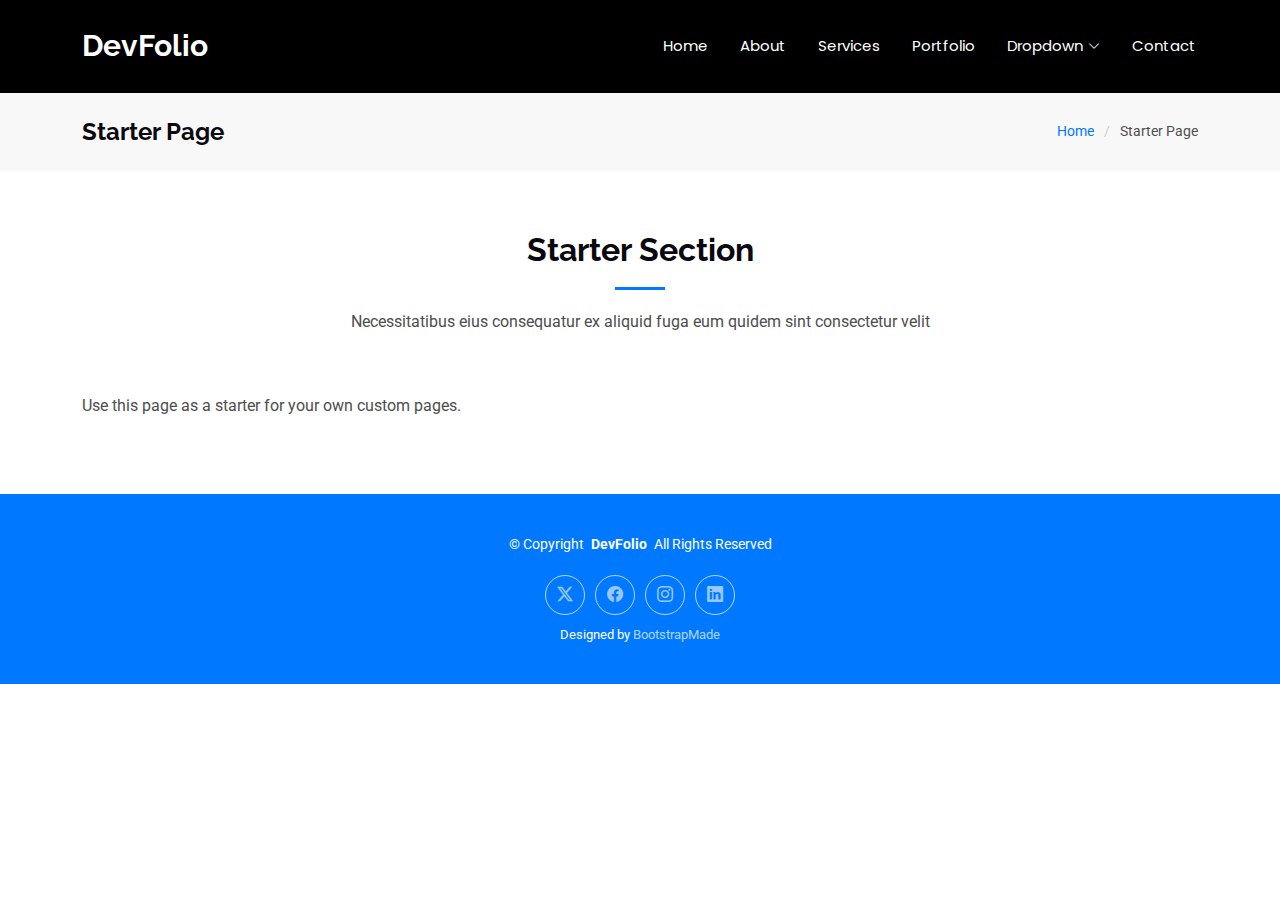
<file: starter-page.html>
<!DOCTYPE html>
<html lang="en">

<head>
  <meta charset="utf-8">
  <meta content="width=device-width, initial-scale=1.0" name="viewport">
  <title>Starter Page - DevFolio Bootstrap Template</title>
  <meta name="description" content="">
  <meta name="keywords" content="">

  <!-- Favicons -->
  <link href="assets/img/favicon.png" rel="icon">
  <link href="assets/img/apple-touch-icon.png" rel="apple-touch-icon">

  <!-- Fonts -->
  <link href="https://fonts.googleapis.com" rel="preconnect">
  <link href="https://fonts.gstatic.com" rel="preconnect" crossorigin>
  <link href="https://fonts.googleapis.com/css2?family=Roboto:ital,wght@0,100;0,300;0,400;0,500;0,700;0,900;1,100;1,300;1,400;1,500;1,700;1,900&family=Poppins:ital,wght@0,100;0,200;0,300;0,400;0,500;0,600;0,700;0,800;0,900;1,100;1,200;1,300;1,400;1,500;1,600;1,700;1,800;1,900&family=Raleway:ital,wght@0,100;0,200;0,300;0,400;0,500;0,600;0,700;0,800;0,900;1,100;1,200;1,300;1,400;1,500;1,600;1,700;1,800;1,900&display=swap" rel="stylesheet">

  <!-- Vendor CSS Files -->
  <link href="assets/vendor/bootstrap/css/bootstrap.min.css" rel="stylesheet">
  <link href="assets/vendor/bootstrap-icons/bootstrap-icons.css" rel="stylesheet">
  <link href="assets/vendor/aos/aos.css" rel="stylesheet">
  <link href="assets/vendor/glightbox/css/glightbox.min.css" rel="stylesheet">
  <link href="assets/vendor/swiper/swiper-bundle.min.css" rel="stylesheet">

  <!-- Main CSS File -->
  <link href="assets/css/main.css" rel="stylesheet">

  <!-- =======================================================
  * Template Name: DevFolio
  * Template URL: https://bootstrapmade.com/devfolio-bootstrap-portfolio-html-template/
  * Updated: Aug 07 2024 with Bootstrap v5.3.3
  * Author: BootstrapMade.com
  * License: https://bootstrapmade.com/license/
  ======================================================== -->
</head>

<body class="starter-page-page">

  <header id="header" class="header d-flex align-items-center sticky-top">
    <div class="container-fluid container-xl position-relative d-flex align-items-center justify-content-between">

      <a href="index.html" class="logo d-flex align-items-center">
        <!-- Uncomment the line below if you also wish to use an image logo -->
        <!-- <img src="assets/img/logo.png" alt=""> -->
        <h1 class="sitename">DevFolio</h1>
      </a>

      <nav id="navmenu" class="navmenu">
        <ul>
          <li><a href="#hero">Home<br></a></li>
          <li><a href="#about">About</a></li>
          <li><a href="#services">Services</a></li>
          <li><a href="#portfolio">Portfolio</a></li>
          <li class="dropdown"><a href="#"><span>Dropdown</span> <i class="bi bi-chevron-down toggle-dropdown"></i></a>
            <ul>
              <li><a href="#">Dropdown 1</a></li>
              <li class="dropdown"><a href="#"><span>Deep Dropdown</span> <i class="bi bi-chevron-down toggle-dropdown"></i></a>
                <ul>
                  <li><a href="#">Deep Dropdown 1</a></li>
                  <li><a href="#">Deep Dropdown 2</a></li>
                  <li><a href="#">Deep Dropdown 3</a></li>
                  <li><a href="#">Deep Dropdown 4</a></li>
                  <li><a href="#">Deep Dropdown 5</a></li>
                </ul>
              </li>
              <li><a href="#">Dropdown 2</a></li>
              <li><a href="#">Dropdown 3</a></li>
              <li><a href="#">Dropdown 4</a></li>
            </ul>
          </li>
          <li><a href="#contact">Contact</a></li>
        </ul>
        <i class="mobile-nav-toggle d-xl-none bi bi-list"></i>
      </nav>

    </div>
  </header>

  <main class="main">

    <!-- Page Title -->
    <div class="page-title" data-aos="fade">
      <div class="container d-lg-flex justify-content-between align-items-center">
        <h1 class="mb-2 mb-lg-0">Starter Page</h1>
        <nav class="breadcrumbs">
          <ol>
            <li><a href="index.html">Home</a></li>
            <li class="current">Starter Page</li>
          </ol>
        </nav>
      </div>
    </div><!-- End Page Title -->

    <!-- Starter Section Section -->
    <section id="starter-section" class="starter-section section">

      <!-- Section Title -->
      <div class="container section-title" data-aos="fade-up">
        <h2>Starter Section</h2>
        <p>Necessitatibus eius consequatur ex aliquid fuga eum quidem sint consectetur velit</p>
      </div><!-- End Section Title -->

      <div class="container" data-aos="fade-up">
        <p>Use this page as a starter for your own custom pages.</p>
      </div>

    </section><!-- /Starter Section Section -->

  </main>

  <footer id="footer" class="footer accent-background">

    <div class="container">
      <div class="copyright text-center ">
        <p>© <span>Copyright</span> <strong class="px-1 sitename">DevFolio</strong> <span>All Rights Reserved</span></p>
      </div>
      <div class="social-links d-flex justify-content-center">
        <a href=""><i class="bi bi-twitter-x"></i></a>
        <a href=""><i class="bi bi-facebook"></i></a>
        <a href=""><i class="bi bi-instagram"></i></a>
        <a href=""><i class="bi bi-linkedin"></i></a>
      </div>
      <div class="credits">
        <!-- All the links in the footer should remain intact. -->
        <!-- You can delete the links only if you've purchased the pro version. -->
        <!-- Licensing information: https://bootstrapmade.com/license/ -->
        <!-- Purchase the pro version with working PHP/AJAX contact form: [buy-url] -->
        Designed by <a href="https://bootstrapmade.com/">BootstrapMade</a>
      </div>
    </div>

  </footer>

  <!-- Scroll Top -->
  <a href="#" id="scroll-top" class="scroll-top d-flex align-items-center justify-content-center"><i class="bi bi-arrow-up-short"></i></a>

  <!-- Preloader -->
  <div id="preloader"></div>

  <!-- Vendor JS Files -->
  <script src="assets/vendor/bootstrap/js/bootstrap.bundle.min.js"></script>
  <script src="assets/vendor/php-email-form/validate.js"></script>
  <script src="assets/vendor/aos/aos.js"></script>
  <script src="assets/vendor/typed.js/typed.umd.js"></script>
  <script src="assets/vendor/waypoints/noframework.waypoints.js"></script>
  <script src="assets/vendor/purecounter/purecounter_vanilla.js"></script>
  <script src="assets/vendor/glightbox/js/glightbox.min.js"></script>
  <script src="assets/vendor/imagesloaded/imagesloaded.pkgd.min.js"></script>
  <script src="assets/vendor/isotope-layout/isotope.pkgd.min.js"></script>
  <script src="assets/vendor/swiper/swiper-bundle.min.js"></script>

  <!-- Main JS File -->
  <script src="assets/js/main.js"></script>

</body>

</html>
</file>
<file: styles.css>
body{
    margin: 0%;
}

html{
    background-image: linear-gradient(to bottom,rgb(42, 52, 84), rgba(49, 56, 90, 0.774));
    font-family:sans-serif
}

h2{
    text-align: center;
    font-weight:400;
    
}

.navbar {
    background-image: linear-gradient(to top,rgb(2, 2, 2), rgb(83, 83, 83));
    overflow: hidden;
    text-align: center;
    
    
}


.navbar a  {    /* Style for the links of navigation bar */
    display: inline-block;
    list-style: none;
    color: whitesmoke;
    padding: 20px 20px;
    text-decoration: none;
    

 
}

.navbar a:hover{    /*Style when hovering over a link*/
    
    background-image: linear-gradient(to bottom,rgb(231, 230, 230), rgba(151, 151, 151, 0.541));
    color: black;
}

.homemain{
    padding-bottom: 3%;
    color: white;
}

.homemain h1{
    padding-left: 5%;
    font-family: Arial, sans-serif;
    text-shadow: 2px 2px 4px #000000;
    font-size: 70px;
  
}

.homemain h2{
    text-shadow: 2px 2px 4px #000000;
    width: 65%;  
    
}

.homemain h3{
    padding-left: 5%;
    margin-top: -3%;
    font-size: 35px;
    text-shadow: 2px 2px 2px #000000;
    font-family: 'Courier New', Courier, monospace;
    
}



img {
    border: 3px solid rgba(5, 5, 5, 0.673);
    width: clamp(100px,30%,400px);
    border-radius: 60%; 
}
.imgcontainer{
    text-align: center;
}






.description {
    padding: 5%;
    color: white;
    text-shadow: 2px 2px 4px #000000;
    background-color: rgb(1, 2, 5);
    
}

.description h1{
    font-size: 40px;
    padding-left: 8% ;
}

.description h2{
    
    text-align: left;
    width: 70%;

} 



.footer{
    padding:10px;
    background-color: hsl(225, 67%, 1%);
    color: white;
    text-align: center;
}


/* CONTACT ME PAGE */

.contactmain{
    text-align: center;
    padding: 20px 30px;
    color: white;
    padding-bottom: 30%;
}
.contactmain a{
    color:aqua;
}

/* END OF CONTACT ME PAGE */

/* PROJECTS PAGE */

.projectsmain{
    color: white;
}

.project_row{
    text-align: left;
    padding-bottom: 3%;
    
    
    
}

.projectsmain h1{
    text-align: center;
    text-shadow: 2px 2px 4px #000000;
    width: 100%;
    font-size: 40px;
}

.project_row h2{
    padding-left: 2%;
    width: 100%;
    text-align: left;
    text-shadow: 2px 2px 4px #000000;
    font-size: 30px;
}

.project_row h3{
    padding-left: 2%;
    width: 75%;
    text-align: left;
    text-shadow: 2px 2px 4px #000000;
    font-size: 19px;
}







/* END OF PROJECTS PAGE */
</file>
<file: assets/css/main.css>
/**
* Template Name: DevFolio
* Template URL: https://bootstrapmade.com/devfolio-bootstrap-portfolio-html-template/
* Updated: Aug 07 2024 with Bootstrap v5.3.3
* Author: BootstrapMade.com
* License: https://bootstrapmade.com/license/
*/

/*--------------------------------------------------------------
# Font & Color Variables
# Help: https://bootstrapmade.com/color-system/
--------------------------------------------------------------*/
/* Fonts */
:root {
  --default-font: "Roboto",  system-ui, -apple-system, "Segoe UI", Roboto, "Helvetica Neue", Arial, "Noto Sans", "Liberation Sans", sans-serif, "Apple Color Emoji", "Segoe UI Emoji", "Segoe UI Symbol", "Noto Color Emoji";
  --heading-font: "Raleway",  sans-serif;
  --nav-font: "Poppins",  sans-serif;
}

/* Global Colors - The following color variables are used throughout the website. Updating them here will change the color scheme of the entire website */
:root { 
  --background-color: #ffffff; /* Background color for the entire website, including individual sections */
  --default-color: #4e4e4e; /* Default color used for the majority of the text content across the entire website */
  --heading-color: #0a090f; /* Color for headings, subheadings and title throughout the website */
  --accent-color: #0078ff; /* Accent color that represents your brand on the website. It's used for buttons, links, and other elements that need to stand out */
  --surface-color: #ffffff; /* The surface color is used as a background of boxed elements within sections, such as cards, icon boxes, or other elements that require a visual separation from the global background. */
  --contrast-color: #ffffff; /* Contrast color for text, ensuring readability against backgrounds of accent, heading, or default colors. */
}

/* Nav Menu Colors - The following color variables are used specifically for the navigation menu. They are separate from the global colors to allow for more customization options */
:root {
  --nav-color: #ffffff;  /* The default color of the main navmenu links */
  --nav-hover-color: #ffffff; /* Applied to main navmenu links when they are hovered over or active */
  --nav-mobile-background-color: #ffffff; /* Used as the background color for mobile navigation menu */
  --nav-dropdown-background-color: #ffffff; /* Used as the background color for dropdown items that appear when hovering over primary navigation items */
  --nav-dropdown-color: #212529; /* Used for navigation links of the dropdown items in the navigation menu. */
  --nav-dropdown-hover-color: #0078ff; /* Similar to --nav-hover-color, this color is applied to dropdown navigation links when they are hovered over. */
}

/* Color Presets - These classes override global colors when applied to any section or element, providing reuse of the sam color scheme. */

.light-background {
  --background-color: #f9f9f9;
  --surface-color: #ffffff;
}

.dark-background {
  --background-color: #060606;
  --default-color: #ffffff;
  --heading-color: #ffffff;
  --surface-color: #252525;
  --contrast-color: #ffffff;
}

.accent-background {
  --background-color: #0078ff;
  --default-color: #ffffff;
  --heading-color: #ffffff;
  --accent-color: #ffffff;
  --surface-color: #3393ff;
  --contrast-color: #ffffff;
}

/* Smooth scroll */
:root {
  scroll-behavior: smooth;
}

/*--------------------------------------------------------------
# General Styling & Shared Classes
--------------------------------------------------------------*/
body {
  color: var(--default-color);
  background-color: var(--background-color);
  font-family: var(--default-font);
}

a {
  color: var(--accent-color);
  text-decoration: none;
  transition: 0.3s;
}

a:hover {
  color: color-mix(in srgb, var(--accent-color), transparent 25%);
  text-decoration: none;
}

h1,
h2,
h3,
h4,
h5,
h6 {
  color: var(--heading-color);
  font-family: var(--heading-font);
}

/* PHP Email Form Messages
------------------------------*/
.php-email-form .error-message {
  display: none;
  background: #df1529;
  color: #ffffff;
  text-align: left;
  padding: 15px;
  margin-bottom: 24px;
  font-weight: 600;
}

.php-email-form .sent-message {
  display: none;
  color: #ffffff;
  background: #059652;
  text-align: center;
  padding: 15px;
  margin-bottom: 24px;
  font-weight: 600;
}

.php-email-form .loading {
  display: none;
  background: var(--surface-color);
  text-align: center;
  padding: 15px;
  margin-bottom: 24px;
}

.php-email-form .loading:before {
  content: "";
  display: inline-block;
  border-radius: 50%;
  width: 24px;
  height: 24px;
  margin: 0 10px -6px 0;
  border: 3px solid var(--accent-color);
  border-top-color: var(--surface-color);
  animation: php-email-form-loading 1s linear infinite;
}

@keyframes php-email-form-loading {
  0% {
    transform: rotate(0deg);
  }

  100% {
    transform: rotate(360deg);
  }
}

/*--------------------------------------------------------------
# Global Header
--------------------------------------------------------------*/
.header {
  --background-color: #000000;
  --default-color: #ffffff;
  --heading-color: #ffffff;
  color: var(--default-color);
  background-color: var(--background-color);
  padding: 20px 0;
  transition: all 0.5s;
  z-index: 997;
}

.header .logo {
  line-height: 1;
}

.header .logo img {
  max-height: 32px;
  margin-right: 8px;
}

.header .logo h1 {
  font-size: 30px;
  margin: 0;
  font-weight: 700;
  color: var(--heading-color);
}

.scrolled .header {
  box-shadow: 0px 0 18px rgba(0, 0, 0, 0.1);
}

/*--------------------------------------------------------------
# Navigation Menu
--------------------------------------------------------------*/
/* Desktop Navigation */
@media (min-width: 1200px) {
  .navmenu {
    padding: 0;
  }

  .navmenu ul {
    margin: 0;
    padding: 0;
    display: flex;
    list-style: none;
    align-items: center;
  }

  .navmenu li {
    position: relative;
  }

  .navmenu>ul>li {
    white-space: nowrap;
    padding: 15px 14px;
  }

  .navmenu>ul>li:last-child {
    padding-right: 0;
  }

  .navmenu a,
  .navmenu a:focus {
    color: var(--nav-color);
    font-size: 15px;
    padding: 0 2px;
    font-family: var(--nav-font);
    font-weight: 400;
    display: flex;
    align-items: center;
    justify-content: space-between;
    white-space: nowrap;
    transition: 0.3s;
    position: relative;
  }

  .navmenu a i,
  .navmenu a:focus i {
    font-size: 12px;
    line-height: 0;
    margin-left: 5px;
    transition: 0.3s;
  }

  .navmenu>ul>li>a:before {
    content: "";
    position: absolute;
    width: 100%;
    height: 2px;
    bottom: -6px;
    left: 0;
    background-color: var(--nav-hover-color);
    visibility: hidden;
    width: 0px;
    transition: all 0.3s ease-in-out 0s;
  }

  .navmenu a:hover:before,
  .navmenu li:hover>a:before,
  .navmenu .active:before {
    visibility: visible;
    width: 100%;
  }

  .navmenu li:hover>a,
  .navmenu .active,
  .navmenu .active:focus {
    color: var(--nav-hover-color);
  }

  .navmenu .dropdown ul {
    margin: 0;
    padding: 10px 0;
    background: var(--nav-dropdown-background-color);
    display: block;
    position: absolute;
    visibility: hidden;
    left: 14px;
    top: 130%;
    opacity: 0;
    transition: 0.3s;
    border-radius: 4px;
    z-index: 99;
    box-shadow: 0px 0px 30px rgba(0, 0, 0, 0.1);
  }

  .navmenu .dropdown ul li {
    min-width: 200px;
  }

  .navmenu .dropdown ul a {
    padding: 10px 20px;
    font-size: 15px;
    text-transform: none;
    color: var(--nav-dropdown-color);
  }

  .navmenu .dropdown ul a i {
    font-size: 12px;
  }

  .navmenu .dropdown ul a:hover,
  .navmenu .dropdown ul .active:hover,
  .navmenu .dropdown ul li:hover>a {
    color: var(--nav-dropdown-hover-color);
  }

  .navmenu .dropdown:hover>ul {
    opacity: 1;
    top: 100%;
    visibility: visible;
  }

  .navmenu .dropdown .dropdown ul {
    top: 0;
    left: -90%;
    visibility: hidden;
  }

  .navmenu .dropdown .dropdown:hover>ul {
    opacity: 1;
    top: 0;
    left: -100%;
    visibility: visible;
  }
}

/* Mobile Navigation */
@media (max-width: 1199px) {
  .mobile-nav-toggle {
    color: var(--nav-color);
    font-size: 28px;
    line-height: 0;
    margin-right: 10px;
    cursor: pointer;
    transition: color 0.3s;
  }

  .navmenu {
    padding: 0;
    z-index: 9997;
  }

  .navmenu ul {
    display: none;
    list-style: none;
    position: absolute;
    inset: 60px 20px 20px 20px;
    padding: 10px 0;
    margin: 0;
    border-radius: 6px;
    background-color: var(--nav-mobile-background-color);
    border: 1px solid color-mix(in srgb, var(--default-color), transparent 90%);
    box-shadow: none;
    overflow-y: auto;
    transition: 0.3s;
    z-index: 9998;
  }

  .navmenu a,
  .navmenu a:focus {
    color: var(--nav-dropdown-color);
    padding: 10px 20px;
    font-family: var(--nav-font);
    font-size: 17px;
    font-weight: 500;
    display: flex;
    align-items: center;
    justify-content: space-between;
    white-space: nowrap;
    transition: 0.3s;
  }

  .navmenu a i,
  .navmenu a:focus i {
    font-size: 12px;
    line-height: 0;
    margin-left: 5px;
    width: 30px;
    height: 30px;
    display: flex;
    align-items: center;
    justify-content: center;
    border-radius: 50%;
    transition: 0.3s;
    background-color: color-mix(in srgb, var(--accent-color), transparent 90%);
  }

  .navmenu a i:hover,
  .navmenu a:focus i:hover {
    background-color: var(--accent-color);
    color: var(--contrast-color);
  }

  .navmenu a:hover,
  .navmenu .active,
  .navmenu .active:focus {
    color: var(--nav-dropdown-hover-color);
  }

  .navmenu .active i,
  .navmenu .active:focus i {
    background-color: var(--accent-color);
    color: var(--contrast-color);
    transform: rotate(180deg);
  }

  .navmenu .dropdown ul {
    position: static;
    display: none;
    z-index: 99;
    padding: 10px 0;
    margin: 10px 20px;
    background-color: var(--nav-dropdown-background-color);
    transition: all 0.5s ease-in-out;
  }

  .navmenu .dropdown ul ul {
    background-color: rgba(33, 37, 41, 0.1);
  }

  .navmenu .dropdown>.dropdown-active {
    display: block;
    background-color: rgba(33, 37, 41, 0.03);
  }

  .mobile-nav-active {
    overflow: hidden;
  }

  .mobile-nav-active .mobile-nav-toggle {
    color: #fff;
    position: absolute;
    font-size: 32px;
    top: 15px;
    right: 15px;
    margin-right: 0;
    z-index: 9999;
  }

  .mobile-nav-active .navmenu {
    position: fixed;
    overflow: hidden;
    inset: 0;
    background: rgba(33, 37, 41, 0.8);
    transition: 0.3s;
  }

  .mobile-nav-active .navmenu>ul {
    display: block;
  }
}

/*--------------------------------------------------------------
# Global Footer
--------------------------------------------------------------*/
.footer {
  color: var(--default-color);
  background-color: var(--background-color);
  font-size: 14px;
  padding: 40px 0;
  position: relative;
}

.footer .copyright p {
  margin-bottom: 0;
}

.footer .social-links {
  margin-top: 20px;
}

.footer .social-links a {
  display: flex;
  align-items: center;
  justify-content: center;
  width: 40px;
  height: 40px;
  border-radius: 50%;
  border: 1px solid color-mix(in srgb, var(--default-color), transparent 30%);
  font-size: 16px;
  color: color-mix(in srgb, var(--default-color), transparent 40%);
  margin: 0 5px;
  transition: 0.3s;
}

.footer .social-links a:hover {
  color: var(--default-color);
  border-color: var(--default-color);
}

.footer .credits {
  margin-top: 10px;
  font-size: 13px;
  text-align: center;
}

.footer .credits a {
  color: color-mix(in srgb, var(--default-color), transparent 30%);
}

/*--------------------------------------------------------------
# Preloader
--------------------------------------------------------------*/
#preloader {
  position: fixed;
  inset: 0;
  z-index: 999999;
  overflow: hidden;
  background: var(--background-color);
  transition: all 0.6s ease-out;
}

#preloader:before {
  content: "";
  position: fixed;
  top: calc(50% - 30px);
  left: calc(50% - 30px);
  border: 6px solid #ffffff;
  border-color: var(--accent-color) transparent var(--accent-color) transparent;
  border-radius: 50%;
  width: 60px;
  height: 60px;
  animation: animate-preloader 1.5s linear infinite;
}

@keyframes animate-preloader {
  0% {
    transform: rotate(0deg);
  }

  100% {
    transform: rotate(360deg);
  }
}

/*--------------------------------------------------------------
# Scroll Top Button
--------------------------------------------------------------*/
.scroll-top {
  position: fixed;
  visibility: hidden;
  opacity: 0;
  right: 15px;
  bottom: -15px;
  z-index: 99999;
  background-color: var(--accent-color);
  width: 44px;
  height: 44px;
  border-radius: 50px;
  transition: all 0.4s;
}

.scroll-top i {
  font-size: 24px;
  color: var(--contrast-color);
  line-height: 0;
}

.scroll-top:hover {
  background-color: color-mix(in srgb, var(--accent-color), transparent 20%);
  color: var(--contrast-color);
}

.scroll-top.active {
  visibility: visible;
  opacity: 1;
  bottom: 15px;
}

/*--------------------------------------------------------------
# Disable aos animation delay on mobile devices
--------------------------------------------------------------*/
@media screen and (max-width: 768px) {
  [data-aos-delay] {
    transition-delay: 0 !important;
  }
}

/*--------------------------------------------------------------
# Global Page Titles & Breadcrumbs
--------------------------------------------------------------*/
.page-title {
  --background-color: color-mix(in srgb, var(--default-color), transparent 96%);
  color: var(--default-color);
  background-color: var(--background-color);
  padding: 25px 0;
  position: relative;
}

.page-title h1 {
  font-size: 24px;
  font-weight: 700;
}

.page-title .breadcrumbs ol {
  display: flex;
  flex-wrap: wrap;
  list-style: none;
  padding: 0;
  margin: 0;
  font-size: 14px;
  font-weight: 400;
}

.page-title .breadcrumbs ol li+li {
  padding-left: 10px;
}

.page-title .breadcrumbs ol li+li::before {
  content: "/";
  display: inline-block;
  padding-right: 10px;
  color: color-mix(in srgb, var(--default-color), transparent 70%);
}

/*--------------------------------------------------------------
# Global Sections
--------------------------------------------------------------*/
section,
.section {
  color: var(--default-color);
  background-color: var(--background-color);
  padding: 60px 0;
  scroll-margin-top: 92px;
  overflow: clip;
}

@media (max-width: 1199px) {

  section,
  .section {
    scroll-margin-top: 76px;
  }
}

/*--------------------------------------------------------------
# Global Section Titles
--------------------------------------------------------------*/
.section-title {
  text-align: center;
  padding-bottom: 60px;
  position: relative;
}

.section-title h2 {
  font-size: 32px;
  font-weight: 700;
  margin-bottom: 20px;
  padding-bottom: 20px;
  position: relative;
}

.section-title h2:after {
  content: "";
  position: absolute;
  display: block;
  width: 50px;
  height: 3px;
  background: var(--accent-color);
  left: 0;
  right: 0;
  bottom: 0;
  margin: auto;
}

.section-title p {
  margin-bottom: 0;
}

/*--------------------------------------------------------------
# Hero Section
--------------------------------------------------------------*/
.hero {
  width: 100%;
  min-height: calc(100vh - 92px);
  position: relative;
  padding: 60px 0;
  display: flex;
  align-items: center;
  justify-content: center;
}

.hero img {
  position: absolute;
  inset: 0;
  display: block;
  width: 100%;
  height: 100%;
  object-fit: cover;
  z-index: 1;
}

.hero:before {
  content: "";
  background: color-mix(in srgb, var(--background-color), transparent 30%);
  position: absolute;
  inset: 0;
  z-index: 2;
}

.hero .container {
  position: relative;
  z-index: 3;
}

.hero h2 {
  margin: 0;
  font-size: 64px;
  font-weight: 700;
}

.hero p {
  margin: 5px 0 0 0;
  font-size: 36px;
  font-weight: 600;
}

.hero p span {
  letter-spacing: 1px;
}

@media (max-width: 768px) {
  .hero h2 {
    font-size: 32px;
  }

  .hero p {
    font-size: 20px;
  }
}

/*--------------------------------------------------------------
# About Section
--------------------------------------------------------------*/
.about .container {
  background-color: var(--surface-color);
  box-shadow: 0px 2px 15px rgba(0, 0, 0, 0.1);
  padding: 30px;
}

.about .skills-content h5 {
  font-size: 18px;
  font-weight: 700;
  margin: 30px 0 15px 0;
}

.about .progress {
  height: 36px;
  display: block;
  background: none;
  border-radius: 0;
  margin-top: 15px;
}

.about .progress .skill {
  color: var(--default-color);
  padding: 0;
  margin: 0 0 6px 0;
  text-transform: uppercase;
  display: block;
  font-weight: 600;
  font-family: var(--heading-font);
}

.about .progress .skill .val {
  float: right;
  font-style: normal;
}

.about .progress-bar-wrap {
  background: color-mix(in srgb, var(--default-color), transparent 90%);
  height: 10px;
}

.about .progress-bar {
  width: 1px;
  height: 10px;
  transition: 0.9s;
  background-color: var(--accent-color);
}

.about .about-me h4 {
  font-size: 28px;
  position: relative;
  padding-bottom: 10px;
  margin-bottom: 30px;
  font-weight: 700;
}

.about .about-me h4:after {
  content: "";
  position: absolute;
  display: block;
  width: 64px;
  height: 3px;
  background: var(--accent-color);
  left: 0;
  bottom: 0;
  margin: auto;
}

.about .about-me p {
  font-size: 18px;
}

/*--------------------------------------------------------------
# Resume Section
--------------------------------------------------------------*/
.resume .resume-title {
  color: var(--heading-color);
  font-size: 26px;
  font-weight: 700;
  margin-top: 20px;
  margin-bottom: 20px;
}

.resume .resume-item {
  padding: 0 0 20px 20px;
  margin-top: -2px;
  border-left: 2px solid var(--accent-color);
  position: relative;
}

.resume .resume-item h4 {
  line-height: 18px;
  font-size: 18px;
  font-weight: 600;
  text-transform: uppercase;
  color: color-mix(in srgb, var(--default-color), transparent 20%);
  margin-bottom: 10px;
}

.resume .resume-item h5 {
  font-size: 16px;
  padding: 5px 15px;
  display: inline-block;
  font-weight: 600;
  margin-bottom: 10px;
}

.resume .resume-item ul {
  padding-left: 20px;
}

.resume .resume-item ul li {
  padding-bottom: 10px;
}

.resume .resume-item:last-child {
  padding-bottom: 0;
}

.resume .resume-item::before {
  content: "";
  position: absolute;
  width: 16px;
  height: 16px;
  border-radius: 50px;
  left: -9px;
  top: 0;
  background: var(--background-color);
  border: 2px solid var(--accent-color);
}

/*--------------------------------------------------------------
# Services Section
--------------------------------------------------------------*/
.services .service-item {
  background-color: var(--surface-color);
  box-shadow: 0px 5px 90px 0px rgba(0, 0, 0, 0.1);
  padding: 60px 30px;
  transition: all ease-in-out 0.3s;
  border-radius: 18px;
  border-bottom: 5px solid var(--surface-color);
  height: 100%;
}

.services .service-item .icon {
  color: var(--contrast-color);
  background: var(--accent-color);
  margin: 0;
  width: 64px;
  height: 64px;
  border-radius: 50px;
  display: flex;
  align-items: center;
  justify-content: center;
  margin-bottom: 20px;
  font-size: 28px;
  transition: ease-in-out 0.3s;
}

.services .service-item h3 {
  font-weight: 700;
  margin: 10px 0 15px 0;
  font-size: 22px;
  transition: ease-in-out 0.3s;
}

.services .service-item p {
  line-height: 24px;
  font-size: 14px;
  margin-bottom: 0;
}

@media (min-width: 1365px) {
  .services .service-item:hover {
    transform: translateY(-10px);
    border-color: var(--accent-color);
  }

  .services .service-item:hover h3 {
    color: var(--accent-color);
  }
}

/*--------------------------------------------------------------
# Stats Section
--------------------------------------------------------------*/
.stats {
  position: relative;
  padding: 120px 0;
}

.stats img {
  position: absolute;
  inset: 0;
  display: block;
  width: 100%;
  height: 100%;
  object-fit: cover;
  z-index: 1;
}

.stats:before {
  content: "";
  background: color-mix(in srgb, var(--background-color), transparent 40%);
  position: absolute;
  inset: 0;
  z-index: 2;
}

.stats .container {
  position: relative;
  z-index: 3;
}

.stats .stats-item {
  padding: 30px;
  width: 100%;
}

.stats .stats-item span {
  font-size: 48px;
  display: block;
  color: var(--default-color);
  font-weight: 700;
}

.stats .stats-item p {
  padding: 0;
  margin: 0;
  font-family: var(--heading-font);
  font-size: 16px;
  font-weight: 700;
  color: color-mix(in srgb, var(--default-color), transparent 40%);
}

/*--------------------------------------------------------------
# Portfolio Section
--------------------------------------------------------------*/
.portfolio .portfolio-filters {
  padding: 0;
  margin: 0 auto 20px auto;
  list-style: none;
  text-align: center;
}

.portfolio .portfolio-filters li {
  cursor: pointer;
  display: inline-block;
  padding: 0;
  font-size: 16px;
  font-weight: 600;
  margin: 0 10px;
  line-height: 1;
  text-transform: uppercase;
  margin-bottom: 5px;
  transition: all 0.3s ease-in-out;
}

.portfolio .portfolio-filters li:hover,
.portfolio .portfolio-filters li.filter-active {
  color: var(--accent-color);
}

.portfolio .portfolio-filters li:first-child {
  margin-left: 0;
}

.portfolio .portfolio-filters li:last-child {
  margin-right: 0;
}

@media (max-width: 575px) {
  .portfolio .portfolio-filters li {
    font-size: 14px;
    margin: 0 5px;
  }
}

.portfolio .portfolio-item {
  position: relative;
}

.portfolio .portfolio-item .portfolio-info {
  opacity: 0;
  position: absolute;
  left: 30px;
  right: 30px;
  bottom: 0;
  z-index: 3;
  transition: all ease-in-out 0.3s;
  background: color-mix(in srgb, var(--background-color), transparent 10%);
  padding: 15px;
}

.portfolio .portfolio-item .portfolio-info h4 {
  font-size: 18px;
  font-weight: 600;
  padding-right: 50px;
}

.portfolio .portfolio-item .portfolio-info p {
  color: color-mix(in srgb, var(--default-color), transparent 30%);
  font-size: 14px;
  margin-bottom: 0;
  padding-right: 50px;
}

.portfolio .portfolio-item .portfolio-info .preview-link,
.portfolio .portfolio-item .portfolio-info .details-link {
  position: absolute;
  right: 50px;
  font-size: 24px;
  top: calc(50% - 14px);
  color: color-mix(in srgb, var(--default-color), transparent 30%);
  transition: 0.3s;
  line-height: 0;
}

.portfolio .portfolio-item .portfolio-info .preview-link:hover,
.portfolio .portfolio-item .portfolio-info .details-link:hover {
  color: var(--accent-color);
}

.portfolio .portfolio-item .portfolio-info .details-link {
  right: 14px;
  font-size: 28px;
}

.portfolio .portfolio-item:hover .portfolio-info {
  opacity: 1;
  bottom: 20px;
}

/*--------------------------------------------------------------
# Pricing Section
--------------------------------------------------------------*/
.pricing .pricing-item {
  border-bottom: 1px dashed color-mix(in srgb, var(--default-color), transparent 60%);
  width: 100%;
  height: 100%;
  padding: 0 0 15px 0;
}

.pricing .pricing-item h3 {
  margin: 0;
  font-size: 20px;
  font-weight: 600;
}

.pricing .pricing-item h4 {
  margin: 0;
  font-size: 18px;
  color: var(--accent-color);
}

/*--------------------------------------------------------------
# Faq Section
--------------------------------------------------------------*/
.faq .content h3 {
  font-weight: 400;
  font-size: 34px;
}

.faq .content p {
  font-size: 15px;
  color: color-mix(in srgb, var(--default-color), transparent 30%);
}

.faq .faq-container .faq-item {
  background-color: var(--surface-color);
  position: relative;
  padding: 20px;
  margin-bottom: 20px;
  box-shadow: 0px 5px 25px 0px rgba(0, 0, 0, 0.1);
  overflow: hidden;
}

.faq .faq-container .faq-item:last-child {
  margin-bottom: 0;
}

.faq .faq-container .faq-item h3 {
  font-weight: 600;
  font-size: 18px;
  line-height: 24px;
  margin: 0 30px 0 0;
  transition: 0.3s;
  cursor: pointer;
  display: flex;
  align-items: flex-start;
}

.faq .faq-container .faq-item h3 .num {
  color: var(--accent-color);
  padding-right: 5px;
}

.faq .faq-container .faq-item h3:hover {
  color: var(--accent-color);
}

.faq .faq-container .faq-item .faq-content {
  display: grid;
  grid-template-rows: 0fr;
  transition: 0.3s ease-in-out;
  visibility: hidden;
  opacity: 0;
}

.faq .faq-container .faq-item .faq-content p {
  margin-bottom: 0;
  overflow: hidden;
}

.faq .faq-container .faq-item .faq-toggle {
  position: absolute;
  top: 20px;
  right: 20px;
  font-size: 16px;
  line-height: 0;
  transition: 0.3s;
  cursor: pointer;
}

.faq .faq-container .faq-item .faq-toggle:hover {
  color: var(--accent-color);
}

.faq .faq-container .faq-active h3 {
  color: var(--accent-color);
}

.faq .faq-container .faq-active .faq-content {
  grid-template-rows: 1fr;
  visibility: visible;
  opacity: 1;
  padding-top: 10px;
}

.faq .faq-container .faq-active .faq-toggle {
  transform: rotate(90deg);
  color: var(--accent-color);
}

/*--------------------------------------------------------------
# Testimonials Section
--------------------------------------------------------------*/
.testimonials {
  padding: 80px 0;
  position: relative;
}

.testimonials:before {
  content: "";
  background: color-mix(in srgb, var(--background-color), transparent 30%);
  position: absolute;
  inset: 0;
  z-index: 2;
}

.testimonials .testimonials-bg {
  position: absolute;
  inset: 0;
  display: block;
  width: 100%;
  height: 100%;
  object-fit: cover;
  z-index: 1;
}

.testimonials .container {
  position: relative;
  z-index: 3;
}

.testimonials .testimonials-carousel,
.testimonials .testimonials-slider {
  overflow: hidden;
}

.testimonials .testimonial-item {
  text-align: center;
}

.testimonials .testimonial-item .testimonial-img {
  width: 100px;
  border-radius: 50%;
  border: 6px solid color-mix(in srgb, var(--default-color), transparent 85%);
  margin: 0 auto;
}

.testimonials .testimonial-item h3 {
  font-size: 20px;
  font-weight: bold;
  margin: 10px 0 5px 0;
}

.testimonials .testimonial-item h4 {
  font-size: 14px;
  margin: 0 0 15px 0;
  color: color-mix(in srgb, var(--default-color), transparent 40%);
}

.testimonials .testimonial-item .stars {
  margin-bottom: 15px;
}

.testimonials .testimonial-item .stars i {
  color: #ffc107;
  margin: 0 1px;
}

.testimonials .testimonial-item .quote-icon-left,
.testimonials .testimonial-item .quote-icon-right {
  color: color-mix(in srgb, var(--default-color), transparent 40%);
  font-size: 26px;
  line-height: 0;
}

.testimonials .testimonial-item .quote-icon-left {
  display: inline-block;
  left: -5px;
  position: relative;
}

.testimonials .testimonial-item .quote-icon-right {
  display: inline-block;
  right: -5px;
  position: relative;
  top: 10px;
  transform: scale(-1, -1);
}

.testimonials .testimonial-item p {
  font-style: italic;
  margin: 0 auto 15px auto;
}

.testimonials .swiper-wrapper {
  height: auto;
}

.testimonials .swiper-pagination {
  margin-top: 20px;
  position: relative;
}

.testimonials .swiper-pagination .swiper-pagination-bullet {
  width: 12px;
  height: 12px;
  background-color: color-mix(in srgb, var(--default-color), transparent 50%);
  opacity: 0.5;
}

.testimonials .swiper-pagination .swiper-pagination-bullet-active {
  background-color: var(--default-color);
  opacity: 1;
}

@media (min-width: 992px) {
  .testimonials .testimonial-item p {
    width: 80%;
  }
}

/*--------------------------------------------------------------
# Contact Section
--------------------------------------------------------------*/
.contact .info-wrap {
  background-color: var(--surface-color);
  box-shadow: 0px 0px 20px rgba(0, 0, 0, 0.1);
  padding: 30px;
  margin-bottom: 30px;
}

.contact .info-item i {
  font-size: 20px;
  color: var(--accent-color);
  width: 56px;
  height: 56px;
  display: flex;
  justify-content: center;
  align-items: center;
  transition: all 0.3s ease-in-out;
  border-radius: 50%;
  border: 1px solid color-mix(in srgb, var(--accent-color), transparent 40%);
  margin-right: 15px;
}

.contact .info-item h3 {
  font-size: 18px;
  font-weight: 700;
  margin: 0 0 2px 0;
}

.contact .info-item p {
  padding: 0;
  margin-bottom: 0;
  font-size: 14px;
}

.contact .info-item:hover i {
  background: var(--accent-color);
  color: var(--contrast-color);
}

.contact .php-email-form {
  background-color: var(--surface-color);
  box-shadow: 0px 0px 20px rgba(0, 0, 0, 0.1);
  padding: 30px;
}

@media (max-width: 575px) {
  .contact .php-email-form {
    padding: 20px;
  }
}

.contact .php-email-form input[type=text],
.contact .php-email-form input[type=email],
.contact .php-email-form textarea {
  font-size: 14px;
  padding: 10px 15px;
  box-shadow: none;
  border-radius: 0;
  color: var(--default-color);
  background-color: color-mix(in srgb, var(--background-color), transparent 50%);
  border-color: color-mix(in srgb, var(--default-color), transparent 80%);
}

.contact .php-email-form input[type=text]:focus,
.contact .php-email-form input[type=email]:focus,
.contact .php-email-form textarea:focus {
  border-color: var(--accent-color);
}

.contact .php-email-form input[type=text]::placeholder,
.contact .php-email-form input[type=email]::placeholder,
.contact .php-email-form textarea::placeholder {
  color: color-mix(in srgb, var(--default-color), transparent 70%);
}

.contact .php-email-form button[type=submit] {
  color: var(--contrast-color);
  background: var(--accent-color);
  border: 0;
  padding: 10px 30px;
  transition: 0.4s;
  border-radius: 50px;
}

.contact .php-email-form button[type=submit]:hover {
  background: color-mix(in srgb, var(--accent-color), transparent 20%);
}

/*--------------------------------------------------------------
# Portfolio Details Section
--------------------------------------------------------------*/
.portfolio-details .portfolio-details-slider img {
  width: 100%;
}

.portfolio-details .swiper-wrapper {
  height: auto;
}

.portfolio-details .swiper-button-prev,
.portfolio-details .swiper-button-next {
  width: 48px;
  height: 48px;
}

.portfolio-details .swiper-button-prev:after,
.portfolio-details .swiper-button-next:after {
  color: rgba(255, 255, 255, 0.8);
  background-color: rgba(0, 0, 0, 0.15);
  font-size: 24px;
  border-radius: 50%;
  width: 48px;
  height: 48px;
  display: flex;
  align-items: center;
  justify-content: center;
  transition: 0.3s;
}

.portfolio-details .swiper-button-prev:hover:after,
.portfolio-details .swiper-button-next:hover:after {
  background-color: rgba(0, 0, 0, 0.3);
}

@media (max-width: 575px) {

  .portfolio-details .swiper-button-prev,
  .portfolio-details .swiper-button-next {
    display: none;
  }
}

.portfolio-details .swiper-pagination {
  margin-top: 20px;
  position: relative;
}

.portfolio-details .swiper-pagination .swiper-pagination-bullet {
  width: 10px;
  height: 10px;
  background-color: color-mix(in srgb, var(--default-color), transparent 85%);
  opacity: 1;
}

.portfolio-details .swiper-pagination .swiper-pagination-bullet-active {
  background-color: var(--accent-color);
}

.portfolio-details .portfolio-info h3 {
  font-size: 22px;
  font-weight: 700;
  margin-bottom: 20px;
  padding-bottom: 20px;
  position: relative;
}

.portfolio-details .portfolio-info h3:after {
  content: "";
  position: absolute;
  display: block;
  width: 50px;
  height: 3px;
  background: var(--accent-color);
  left: 0;
  bottom: 0;
}

.portfolio-details .portfolio-info ul {
  list-style: none;
  padding: 0;
  font-size: 15px;
}

.portfolio-details .portfolio-info ul li {
  display: flex;
  flex-direction: column;
  padding-bottom: 15px;
}

.portfolio-details .portfolio-info ul strong {
  text-transform: uppercase;
  font-weight: 400;
  color: color-mix(in srgb, var(--default-color), transparent 50%);
  font-size: 14px;
}

.portfolio-details .portfolio-info .btn-visit {
  padding: 8px 40px;
  background: var(--accent-color);
  color: var(--contrast-color);
  border-radius: 50px;
  transition: 0.3s;
}

.portfolio-details .portfolio-info .btn-visit:hover {
  background: color-mix(in srgb, var(--accent-color), transparent 20%);
}

.portfolio-details .portfolio-description h2 {
  font-size: 26px;
  font-weight: 700;
  margin-bottom: 20px;
}

.portfolio-details .portfolio-description p {
  padding: 0;
}

.portfolio-details .portfolio-description .testimonial-item {
  padding: 30px 30px 0 30px;
  position: relative;
  background: color-mix(in srgb, var(--default-color), transparent 97%);
  margin-bottom: 50px;
}

.portfolio-details .portfolio-description .testimonial-item .testimonial-img {
  width: 90px;
  border-radius: 50px;
  border: 6px solid var(--background-color);
  float: left;
  margin: 0 10px 0 0;
}

.portfolio-details .portfolio-description .testimonial-item h3 {
  font-size: 18px;
  font-weight: bold;
  margin: 15px 0 5px 0;
  padding-top: 20px;
}

.portfolio-details .portfolio-description .testimonial-item h4 {
  font-size: 14px;
  color: #6c757d;
  margin: 0;
}

.portfolio-details .portfolio-description .testimonial-item .quote-icon-left,
.portfolio-details .portfolio-description .testimonial-item .quote-icon-right {
  color: color-mix(in srgb, var(--accent-color), transparent 50%);
  font-size: 26px;
  line-height: 0;
}

.portfolio-details .portfolio-description .testimonial-item .quote-icon-left {
  display: inline-block;
  left: -5px;
  position: relative;
}

.portfolio-details .portfolio-description .testimonial-item .quote-icon-right {
  display: inline-block;
  right: -5px;
  position: relative;
  top: 10px;
  transform: scale(-1, -1);
}

.portfolio-details .portfolio-description .testimonial-item p {
  font-style: italic;
  margin: 0 0 15px 0 0 0;
  padding: 0;
}

/*--------------------------------------------------------------
# Service Details Section
--------------------------------------------------------------*/
.service-details .services-list {
  background-color: var(--surface-color);
  padding: 10px 30px;
  border: 1px solid color-mix(in srgb, var(--default-color), transparent 90%);
  margin-bottom: 20px;
}

.service-details .services-list a {
  display: block;
  line-height: 1;
  padding: 8px 0 8px 15px;
  border-left: 3px solid color-mix(in srgb, var(--default-color), transparent 70%);
  margin: 20px 0;
  color: color-mix(in srgb, var(--default-color), transparent 20%);
  transition: 0.3s;
}

.service-details .services-list a.active {
  color: var(--heading-color);
  font-weight: 700;
  border-color: var(--accent-color);
}

.service-details .services-list a:hover {
  border-color: var(--accent-color);
}

.service-details .services-img {
  margin-bottom: 20px;
}

.service-details h3 {
  font-size: 26px;
  font-weight: 700;
}

.service-details h4 {
  font-size: 20px;
  font-weight: 700;
}

.service-details p {
  font-size: 15px;
}

.service-details ul {
  list-style: none;
  padding: 0;
  font-size: 15px;
}

.service-details ul li {
  padding: 5px 0;
  display: flex;
  align-items: center;
}

.service-details ul i {
  font-size: 20px;
  margin-right: 8px;
  color: var(--accent-color);
}

/*--------------------------------------------------------------
# Starter Section Section
--------------------------------------------------------------*/
.starter-section {
  /* Add your styles here */
}
</file>
